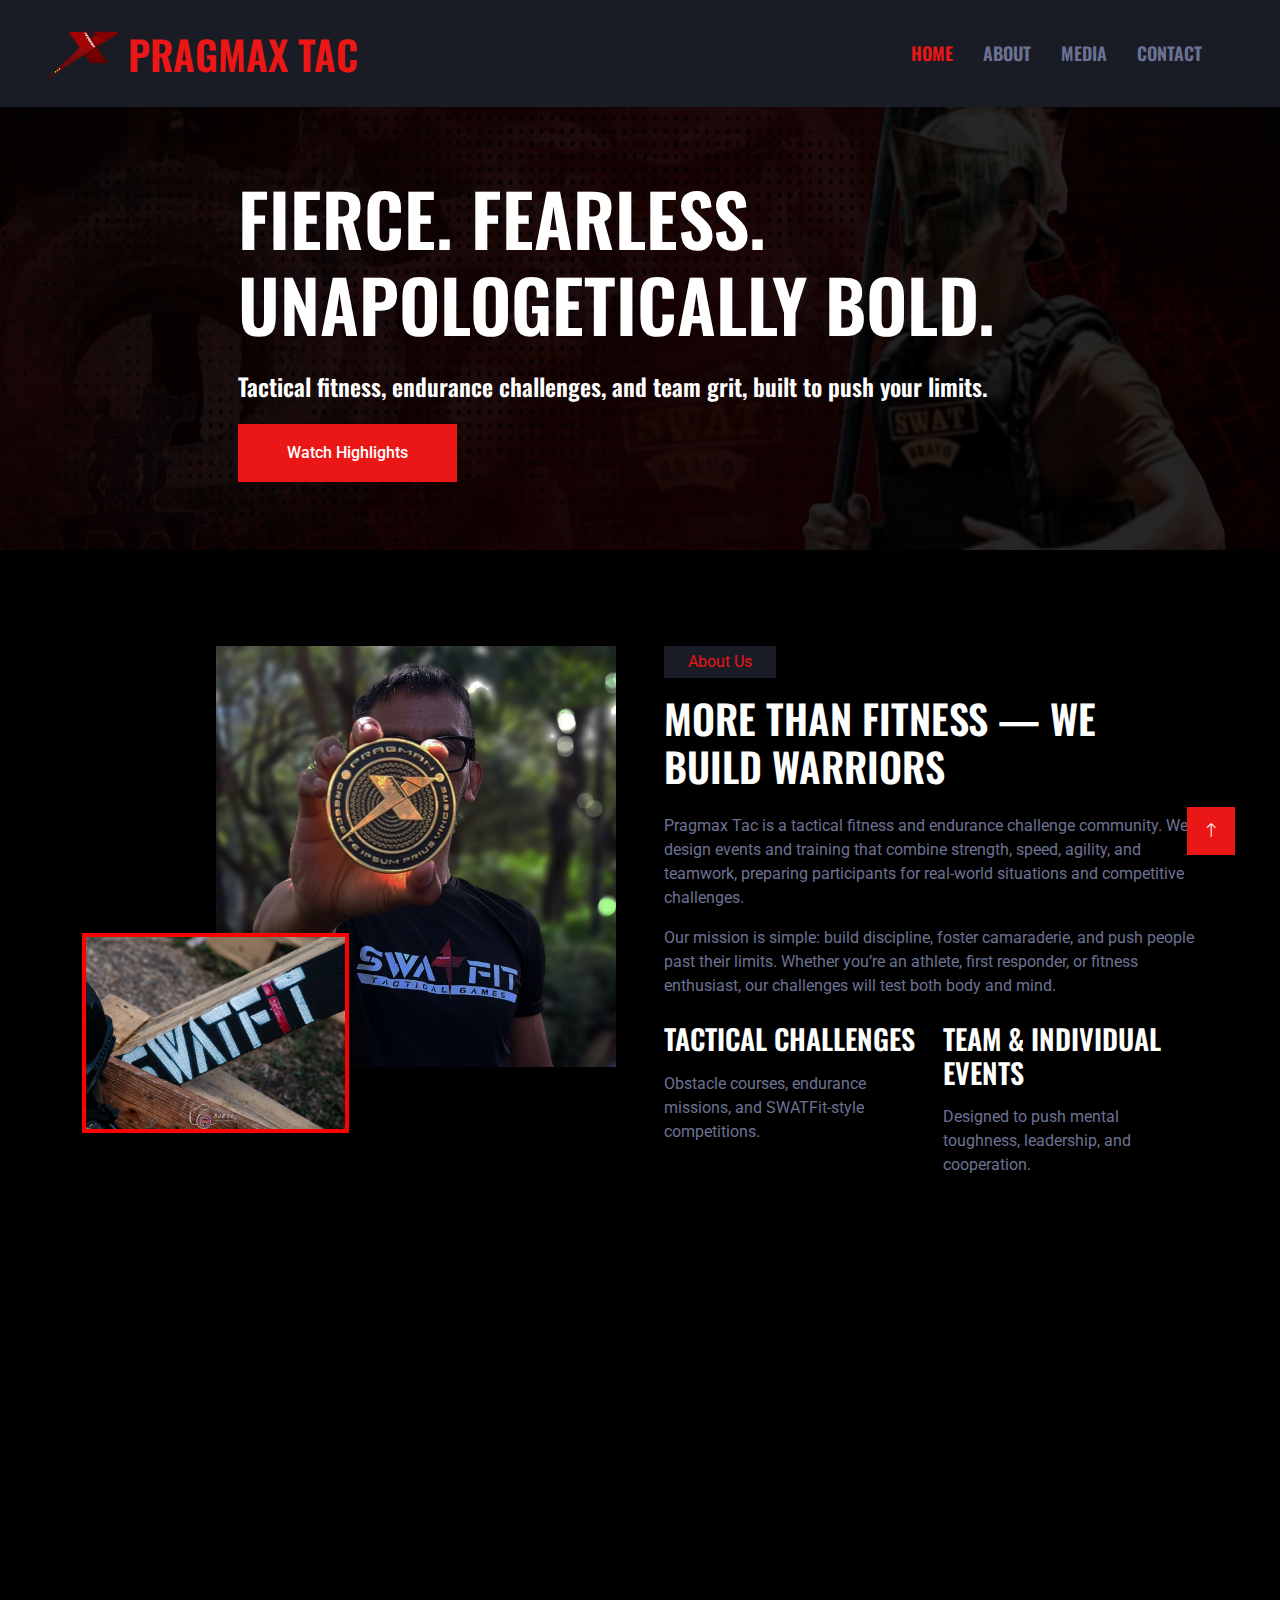
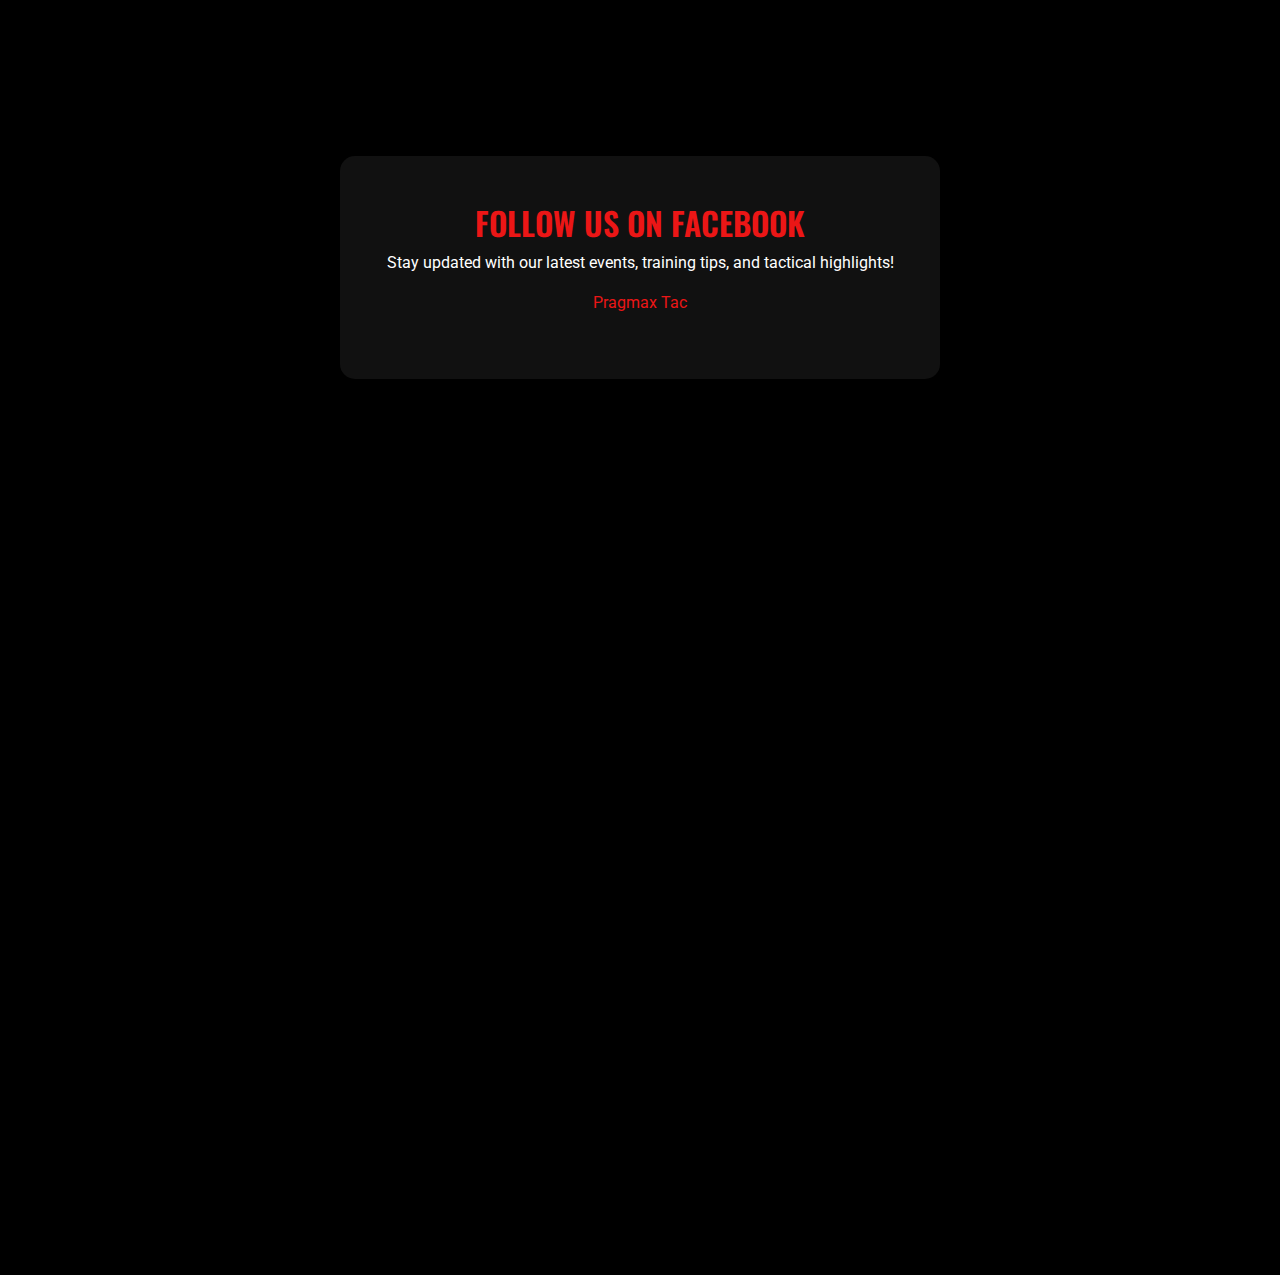
<file: index.html>
<!DOCTYPE html>
<html lang="en">

<head>
    <meta charset="utf-8">
    <title>Pragmax Tac</title>
    <meta content="width=device-width, initial-scale=1.0" name="viewport">
    <meta content="" name="keywords">
    <meta content="" name="description">

    <!-- Favicon -->
    <link href="logo1.png" rel="icon">

    <!-- Google Web Fonts -->
    <link rel="preconnect" href="https://fonts.googleapis.com">
    <link rel="preconnect" href="https://fonts.gstatic.com" crossorigin>
    <link href="https://fonts.googleapis.com/css2?family=Roboto:wght@400;500&family=Oswald:wght@600&display=swap"
        rel="stylesheet">

    <!-- Icon Font Stylesheet -->
    <link href="https://cdnjs.cloudflare.com/ajax/libs/font-awesome/5.10.0/css/all.min.css" rel="stylesheet">
    <link href="https://cdn.jsdelivr.net/npm/bootstrap-icons@1.4.1/font/bootstrap-icons.css" rel="stylesheet">

    <!-- Libraries Stylesheet -->
    <link href="lib/animate/animate.min.css" rel="stylesheet">
    <link href="lib/owlcarousel/assets/owl.carousel.min.css" rel="stylesheet">

    <!-- Customized Bootstrap Stylesheet -->
    <link href="css/bootstrap.min.css" rel="stylesheet">

    <!-- Template Stylesheet -->
    <link href="css/style.css" rel="stylesheet">
</head>

<body>
    <!-- Spinner Start -->
    <div id="spinner"
        class="show bg-dark position-fixed translate-middle w-100 vh-100 top-50 start-50 d-flex align-items-center justify-content-center">
        <img src=" logo1.png" alt="Loading..." class="loading-logo">
    </div>
    <!-- Spinner End -->

    <!-- Navbar Start -->
    <nav class="navbar navbar-expand-lg bg-secondary navbar-dark sticky-top py-lg-0 px-lg-5 wow fadeIn"
        data-wow-delay="0.1s">
        <a href="index.html" class="navbar-brand d-flex align-items-center ms-4 ms-lg-0">
            <img src="logo1.png" alt="Pragmax Tac Logo" style="height: 50px; margin-right: 10px;">
            <h1 class="mb-0 text-primary text-uppercase">Pragmax Tac</h1>
        </a>

        <button type="button" class="navbar-toggler me-4" data-bs-toggle="collapse" data-bs-target="#navbarCollapse">
            <span class="navbar-toggler-icon"></span>
        </button>
        <div class="collapse navbar-collapse" id="navbarCollapse">
            <div class="navbar-nav ms-auto p-4 p-lg-0">
                <a href="index.html" class="nav-item nav-link active">Home</a>
                <a href="about.html" class="nav-item nav-link">About</a>
                <a href="media.html" class="nav-item nav-link">Media</a>
                <a href="contact.html" class="nav-item nav-link">Contact</a>
            </div>
        </div>
    </nav>
    <!-- Navbar End -->

    <!-- Carousel Start -->
    <div class="container-fluid p-0 mb-5 wow fadeIn" data-wow-delay="0.1s">
        <div id="header-carousel" class="carousel slide" data-bs-ride="carousel">
            <div class="carousel-inner">
                <div class="carousel-item active">
                    <img class="w-100 carousel-img" src="img/cover1.jpg" alt="Pragmax Tac Training">
                    <div class="carousel-caption d-flex align-items-center justify-content-center text-start">
                        <div class="mx-sm-5 px-5" style="max-width: 900px;">
                            <h1 class="display-2 text-white text-uppercase mb-4 animated slideInDown">
                                Fierce. Fearless. Unapologetically bold.
                            </h1>
                            <h4 class="text-white mb-4 animated slideInDown">
                                Tactical fitness, endurance challenges, and team grit, built to push your limits.
                            </h4>
                            <a href="media.html" class="btn btn-primary py-3 px-5 me-3 animated slideInLeft">Watch
                                Highlights</a>
                        </div>
                    </div>
                </div>
            </div>
        </div>
    </div>
    <!-- Carousel End -->

    <!-- About Start -->
    <div class="container-xxl py-5">
        <div class="container">
            <div class="row g-5">
                <div class="col-lg-6 wow fadeIn" data-wow-delay="0.1s">
                    <div class="d-flex flex-column">
                        <img class="img-fluid w-75 align-self-end" src="img/sibalo.jpg" alt="Pragmax Tac Training">
                        <div class="w-50 p-0" style="margin-top: -25%;">
                            <img src="img/swat.jpg" alt="SWAT" class="img-fluid w-100 h-100 border-red"
                                style="object-fit: cover;">
                        </div>
                    </div>


                </div>
                <div class="col-lg-6 wow fadeIn" data-wow-delay="0.5s">
                    <p class="d-inline-block bg-secondary text-primary py-1 px-4">About Us</p>
                    <h1 class="text-uppercase mb-4">More Than Fitness — We Build Warriors</h1>
                    <p>
                        Pragmax Tac is a tactical fitness and endurance challenge community. We design events and
                        training
                        that combine strength, speed, agility, and teamwork, preparing participants for real-world
                        situations
                        and competitive challenges.
                    </p>
                    <p class="mb-4">
                        Our mission is simple: build discipline, foster camaraderie, and push people past their limits.
                        Whether you’re an athlete, first responder, or fitness enthusiast, our challenges will test both
                        body and mind.
                    </p>
                    <div class="row g-4">
                        <div class="col-md-6">
                            <h3 class="text-uppercase mb-3">Tactical Challenges</h3>
                            <p class="mb-0">Obstacle courses, endurance missions, and SWATFit-style competitions.</p>
                        </div>
                        <div class="col-md-6">
                            <h3 class="text-uppercase mb-3">Team & Individual Events</h3>
                            <p class="mb-0">Designed to push mental toughness, leadership, and cooperation.</p>
                        </div>
                    </div>
                </div>
            </div>
        </div>
    </div>
    <!-- About End -->

    <!-- Service Start -->
    <div class="container-xxl py-5">
        <div class="container">
            <div class="text-center mx-auto mb-5 wow fadeInUp" data-wow-delay="0.1s" style="max-width: 600px;">
                <p class="d-inline-block bg-secondary text-primary py-1 px-4">What We Do</p>
                <h1 class="text-uppercase">Our Core Activities</h1>
            </div>
            <div class="row g-4">

                <!-- Service Item -->
                <div class="col-lg-4 col-md-6 wow fadeInUp" data-wow-delay="0.1s">
                    <div class="service-item position-relative overflow-hidden bg-secondary d-flex h-100 p-5 ps-0">
                        <div class="hover-image">
                            <img src="img/i2.jpg" alt="Mixed Martial Arts">
                        </div>
                        <div class="bg-dark d-flex flex-shrink-0 align-items-center justify-content-center"
                            style="width: 60px; height: 60px; font-size: 2rem; color: white;">
                            <i class="fas fa-fist-raised"></i>
                        </div>
                        <div class="ps-4 text-white">
                            <h3 class="text-uppercase mb-3">Tactical Events</h3>
                            <p>Endurance challenges and competitive games designed to test physical and mental limits.
                            </p>
                        </div>
                    </div>
                </div>

                <!-- Service Item -->
                <div class="col-lg-4 col-md-6 wow fadeInUp" data-wow-delay="0.3s">
                    <div class="service-item position-relative overflow-hidden bg-secondary d-flex h-100 p-5 ps-0">
                        <div class="hover-image">
                            <img src="img/i3.jpg" alt="Boxing">
                        </div>
                        <div class="bg-dark d-flex flex-shrink-0 align-items-center justify-content-center"
                            style="width: 60px; height: 60px; font-size: 2rem; color: white;">
                            <i class="fas fa-hand-rock"></i>
                        </div>
                        <div class="ps-4 text-white">
                            <h3 class="text-uppercase mb-3">Training & Drills</h3>
                            <p>Programs to improve strength, agility, tactical awareness, and leadership skills.</p>
                        </div>

                    </div>
                </div>

                <!-- Service Item -->
                <div class="col-lg-4 col-md-6 wow fadeInUp" data-wow-delay="0.5s">
                    <div class="service-item position-relative overflow-hidden bg-secondary d-flex h-100 p-5 ps-0">
                        <div class="hover-image">
                            <img src="img/i1.jpg" alt="Muay Thai">
                        </div>
                        <div class="bg-dark d-flex flex-shrink-0 align-items-center justify-content-center"
                            style="width: 60px; height: 60px; font-size: 2rem; color: white;">
                            <i class="fas fa-burn"></i>
                        </div>
                        <div class="ps-4 text-white">
                            <h3 class="text-uppercase mb-3">Community Building</h3>
                            <p>Connecting like-minded individuals who value discipline, teamwork, and resilience.</p>
                        </div>
                    </div>
                </div>

            </div>
        </div>
    </div>
    <!-- Service End -->

    <!-- Facebook Section Start -->
    <div class="container py-5"
        style="background-color: #111; color: #fff; border-radius: 15px; max-width: 600px; margin: 0 auto; text-align: center;">
        <h2 class="text-uppercase text-primary mb-2">Follow Us on Facebook</h2>
        <p>Stay updated with our latest events, training tips, and tactical highlights!</p>

        <div class="d-flex justify-content-center">
            <!-- Facebook Page Plugin -->
            <div class="fb-page" data-href="https://www.facebook.com/pragmax.tac" data-tabs="timeline" data-width=""
                data-height="700" data-small-header="false" data-adapt-container-width="true" data-hide-cover="false"
                data-show-facepile="true" style="width: 100%; max-width: 500px; border-radius: 10px; overflow: hidden;">
                <blockquote cite="https://www.facebook.com/pragmax.tac" class="fb-xfbml-parse-ignore">
                    <a href="https://www.facebook.com/pragmax.tac">Pragmax Tac</a>
                </blockquote>
            </div>
        </div>
    </div>

    <!-- Load Facebook SDK for JavaScript -->
    <div id="fb-root"></div>
    <script async defer crossorigin="anonymous"
        src="https://connect.facebook.net/en_US/sdk.js#xfbml=1&version=v18.0"></script>
    <!-- Facebook Section End -->

    <!-- Add Font Awesome -->
    <link rel="stylesheet" href="https://cdnjs.cloudflare.com/ajax/libs/font-awesome/5.15.4/css/all.min.css">

    <!-- Benefits Start -->
    <div class="container-xxl py-5 ">
        <div class="container">
            <div class="text-center mx-auto mb-2 wow fadeInUp" data-wow-delay="0.1s" style="max-width: 600px;">
                <p class="d-inline-block bg-secondary text-primary py-1 px-4">How It Helps</p>
            </div>
            <div class="row g-4">
                <div class="col-lg-4 col-md-6 wow fadeInUp" data-wow-delay="0.1s">
                    <div class="bg-dark p-4 h-100 text-center shadow-sm">
                        <i class="fas fa-dumbbell fa-3x text-primary mb-3"></i>
                        <h5 class="mb-3">Boost Physical Strength</h5>
                        <p>Engage in activities that enhance endurance, agility, and overall fitness.</p>
                    </div>
                </div>
                <div class="col-lg-4 col-md-6 wow fadeInUp" data-wow-delay="0.3s">
                    <div class="bg-dark p-4 h-100 text-center shadow-sm">
                        <i class="fas fa-brain fa-3x text-primary mb-3"></i>
                        <h5 class="mb-3">Sharpen Mental Resilience</h5>
                        <p>Overcome challenges that strengthen your mindset, focus, and determination.</p>
                    </div>
                </div>
                <div class="col-lg-4 col-md-6 wow fadeInUp" data-wow-delay="0.5s">
                    <div class="bg-dark p-4 h-100 text-center shadow-sm">
                        <i class="fas fa-users fa-3x text-primary mb-3"></i>
                        <h5 class="mb-3">Build Teamwork</h5>
                        <p>Learn the value of cooperation and leadership within a strong community.</p>
                    </div>
                </div>
            </div>
        </div>
    </div>
    <!-- Benefits End -->

    <!-- Testimonials Start  
    <div class="container-xxl py-5">
        <div class="container">
            <div class="text-center mx-auto mb-2 wow fadeInUp" data-wow-delay="0.1s" style="max-width: 600px;">
                <p class="d-inline-block bg-secondary text-primary py-1 px-4">Testimonials</p>
            </div>
            <div class="row g-4">
                <div class="col-lg-4 col-md-6 wow fadeInUp" data-wow-delay="0.1s">
                    <div class="  p-4 h-100 shadow-sm">
                        <p>"Joining these events has pushed me beyond my limits. I’m stronger and more confident now."
                        </p>
                        <h6 class="mb-0 text-primary">— Mark A.</h6>
                    </div>
                </div>
                <div class="col-lg-4 col-md-6 wow fadeInUp" data-wow-delay="0.3s">
                    <div class=" p-4 h-100 shadow-sm">
                        <p>"The community is amazing. Everyone supports and motivates each other to succeed."</p>
                        <h6 class="mb-0 text-primary">— Sarah L.</h6>
                    </div>
                </div>
                <div class="col-lg-4 col-md-6 wow fadeInUp" data-wow-delay="0.5s">
                    <div class=" p-4 h-100 shadow-sm">
                        <p>"Best decision I’ve made this year! I gained skills that help in real-life situations."</p>
                        <h6 class="mb-0 text-primary">— Jason M.</h6>
                    </div>
                </div>
            </div>
        </div>
    </div>
    Testimonials End -->

    <!-- Partner Logos Start -->
    <div class="container-xxl py-5">
        <div class="container text-center">
            <div class="text-center mx-auto mb-4 wow fadeInUp" data-wow-delay="0.1s" style="max-width: 600px;">
                <p class="d-inline-block bg-secondary text-primary py-1 px-4">Our Partners</p>
                <h2 class="text-uppercase">Proudly Collaborating With</h2>
            </div>
            <div class="row g-4 align-items-center justify-content-center">
                <div class="col-6 col-sm-4 col-md-2 wow fadeIn" data-wow-delay="0.1s">
                    <div class="partner-circle">
                        <img src="img/axyz.jpg" alt="Partner 1">
                    </div>
                </div>
                <div class="col-6 col-sm-4 col-md-2 wow fadeIn" data-wow-delay="0.3s">
                    <div class="partner-circle">
                        <img src="img/swatfit.png" alt="Partner 3">
                    </div>
                </div>
                <div class="col-6 col-sm-4 col-md-2 wow fadeIn" data-wow-delay="0.2s">
                    <div class="partner-circle">
                        <img src="img/cor3.png" alt="Partner 2">
                    </div>
                </div>
                <div class="col-6 col-sm-4 col-md-2 wow fadeIn" data-wow-delay="0.4s">
                    <div class="partner-circle">
                        <img src="img/cover.jpg" alt="Partner 4">
                    </div>
                </div>
            </div>
        </div>
    </div>
    <!-- Partner Logos End -->

    <!-- Styles -->
    <style>
        .partner-circle {
            width: 150px;
            /* fixed width */
            height: 150px;
            /* fixed height */
            border-radius: 50%;
            overflow: hidden;
            border: 3px solid #860000;
            /* Bootstrap primary color */
            box-shadow: 0px 4px 10px rgba(0, 0, 0, 0.15);
            margin: auto;
            transition: transform 0.3s ease, box-shadow 0.3s ease;
        }

        .partner-circle img {
            width: 100%;
            height: 100%;
            object-fit: cover;
            /* ensures the image fills without distortion */
        }

        .partner-circle:hover {
            transform: scale(1.1);
            box-shadow: 0px 8px 20px rgba(0, 0, 0, 0.3);
        }
    </style>


    <!-- Footer Start -->
    <div class="container-fluid bg-dark text-light footer mt-5 pt-5 wow fadeIn" data-wow-delay="0.1s">
        <!-- Footer Bottom -->
        <div class="container-fluid text-center py-3" style="border-top: 1px solid rgba(255,255,255,0.1);">
            <p class="mb-1" style="font-size: 14px;">
                &copy; 2025 <a class="text-primary" href="https://cor3-solutions.vercel.app/" target="_blank">Cor3
                    Solutions</a>. All Rights Reserved.
            </p>
            <p class="mb-0" style="font-size: 12px;">
                Designed By <a class="border-bottom text-light" href="#">HTML Codex</a>
            </p>
        </div>
    </div>
    <!-- Footer End -->

    <!-- Back to Top -->
    <a href="#" class="btn btn-primary btn-lg-square back-to-top"><i class="bi bi-arrow-up"></i></a>

    <!-- JavaScript Libraries -->
    <script src="https://code.jquery.com/jquery-3.4.1.min.js"></script>
    <script src="https://cdn.jsdelivr.net/npm/bootstrap@5.0.0/dist/js/bootstrap.bundle.min.js"></script>
    <script src="lib/wow/wow.min.js"></script>
    <script src="lib/easing/easing.min.js"></script>
    <script src="lib/waypoints/waypoints.min.js"></script>
    <script src="lib/owlcarousel/owl.carousel.min.js"></script>

    <!-- Template Javascript -->
    <script src="js/main.js"></script>
</body>

</html>
</file>
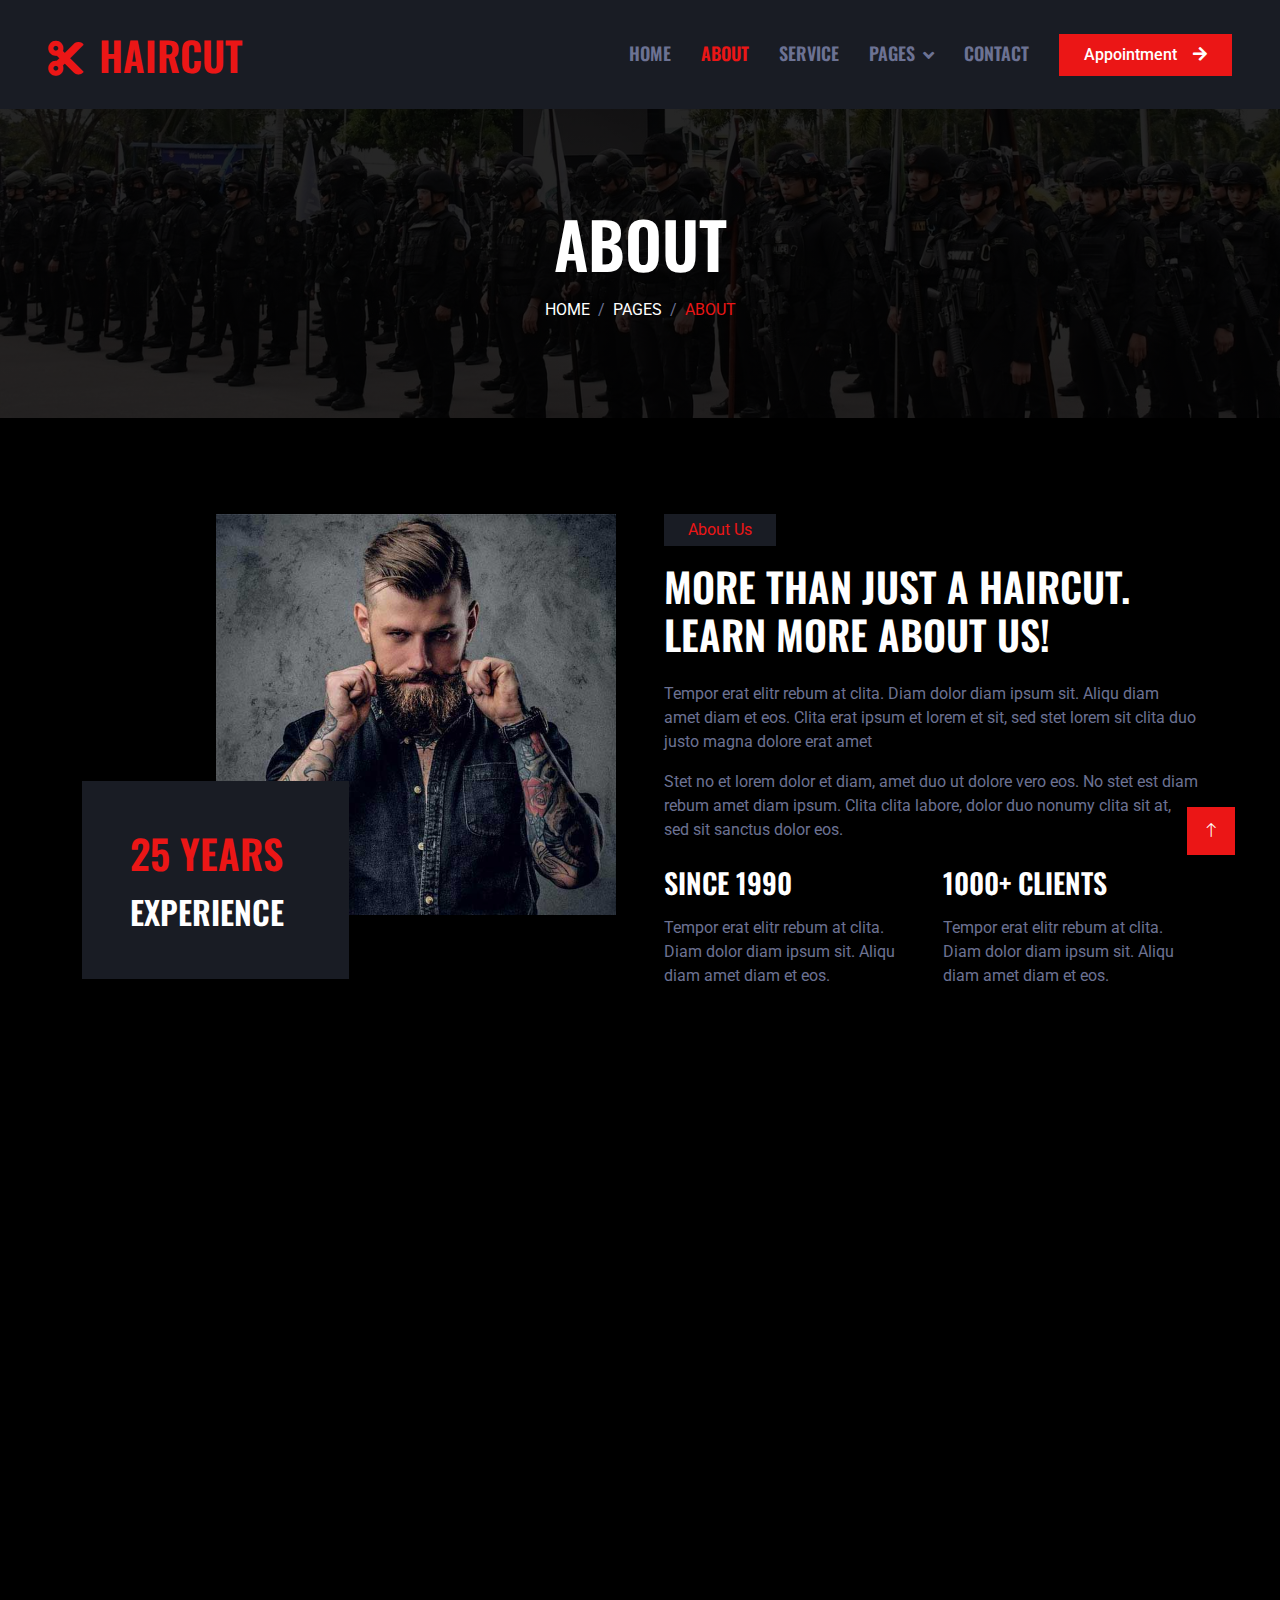
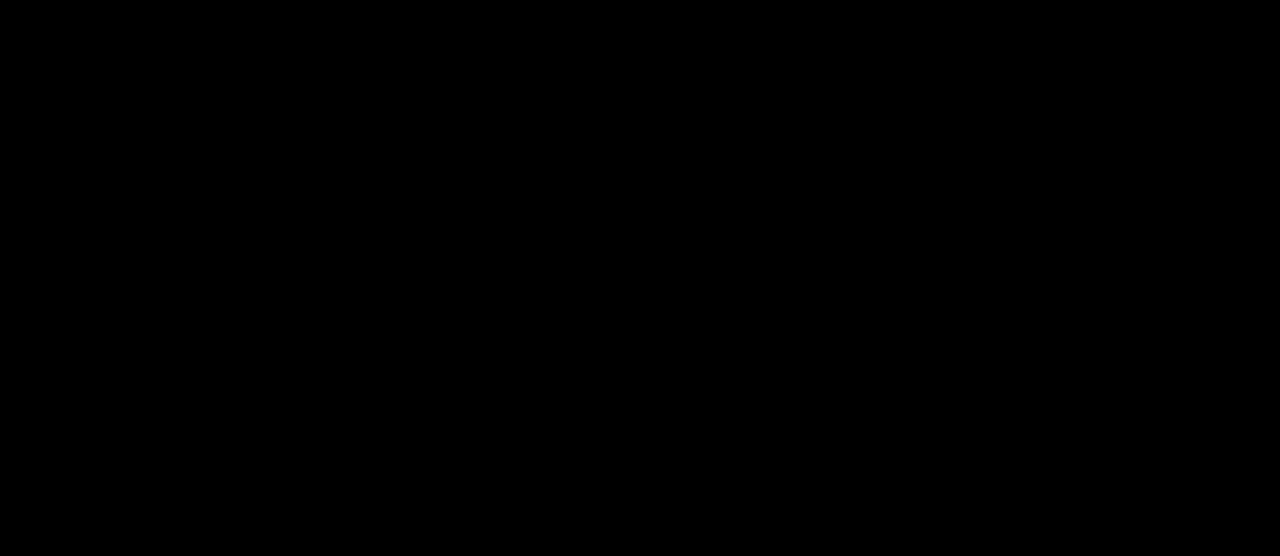
<file: about.html>
<!DOCTYPE html>
<html lang="en">

<head>
    <meta charset="utf-8">
    <title>HairCut - Hair Salon HTML Template</title>
    <meta content="width=device-width, initial-scale=1.0" name="viewport">
    <meta content="" name="keywords">
    <meta content="" name="description">

    <!-- Favicon -->
    <link href="img/favicon.ico" rel="icon">

    <!-- Google Web Fonts -->
    <link rel="preconnect" href="https://fonts.googleapis.com">
    <link rel="preconnect" href="https://fonts.gstatic.com" crossorigin>
    <link href="https://fonts.googleapis.com/css2?family=Roboto:wght@400;500&family=Oswald:wght@600&display=swap" rel="stylesheet">

    <!-- Icon Font Stylesheet -->
    <link href="https://cdnjs.cloudflare.com/ajax/libs/font-awesome/5.10.0/css/all.min.css" rel="stylesheet">
    <link href="https://cdn.jsdelivr.net/npm/bootstrap-icons@1.4.1/font/bootstrap-icons.css" rel="stylesheet">

    <!-- Libraries Stylesheet -->
    <link href="lib/animate/animate.min.css" rel="stylesheet">
    <link href="lib/owlcarousel/assets/owl.carousel.min.css" rel="stylesheet">

    <!-- Customized Bootstrap Stylesheet -->
    <link href="css/bootstrap.min.css" rel="stylesheet">

    <!-- Template Stylesheet -->
    <link href="css/style.css" rel="stylesheet">
</head>

<body>
    <!-- Spinner Start -->
    <div id="spinner" class="show bg-dark position-fixed translate-middle w-100 vh-100 top-50 start-50 d-flex align-items-center justify-content-center">
        <div class="spinner-grow text-primary" style="width: 3rem; height: 3rem;" role="status">
            <span class="sr-only">Loading...</span>
        </div>
    </div>
    <!-- Spinner End -->


    <!-- Navbar Start -->
    <nav class="navbar navbar-expand-lg bg-secondary navbar-dark sticky-top py-lg-0 px-lg-5 wow fadeIn" data-wow-delay="0.1s">
        <a href="index.html" class="navbar-brand ms-4 ms-lg-0">
            <h1 class="mb-0 text-primary text-uppercase"><i class="fa fa-cut me-3"></i>HairCut</h1>
        </a>
        <button type="button" class="navbar-toggler me-4" data-bs-toggle="collapse" data-bs-target="#navbarCollapse">
            <span class="navbar-toggler-icon"></span>
        </button>
        <div class="collapse navbar-collapse" id="navbarCollapse">
            <div class="navbar-nav ms-auto p-4 p-lg-0">
                <a href="index.html" class="nav-item nav-link">Home</a>
                <a href="about.html" class="nav-item nav-link active">About</a>
                <a href="service.html" class="nav-item nav-link">Service</a>
                <div class="nav-item dropdown">
                    <a href="#" class="nav-link dropdown-toggle" data-bs-toggle="dropdown">Pages</a>
                    <div class="dropdown-menu m-0">
                        <a href="price.html" class="dropdown-item">Pricing Plan</a>
                        <a href="team.html" class="dropdown-item">Our Barber</a>
                        <a href="open.html" class="dropdown-item">Working Hours</a>
                        <a href="testimonial.html" class="dropdown-item">Testimonial</a>
                        <a href="404.html" class="dropdown-item">404 Page</a>
                    </div>
                </div>
                <a href="contact.html" class="nav-item nav-link">Contact</a>
            </div>
            <a href="" class="btn btn-primary rounded-0 py-2 px-lg-4 d-none d-lg-block">Appointment<i class="fa fa-arrow-right ms-3"></i></a>
        </div>
    </nav>
    <!-- Navbar End -->


    <!-- Page Header Start -->
    <div class="container-fluid page-header py-5 mb-5 wow fadeIn" data-wow-delay="0.1s">
        <div class="container text-center py-5">
            <h1 class="display-3 text-white text-uppercase mb-3 animated slideInDown">About</h1>
            <nav aria-label="breadcrumb animated slideInDown">
                <ol class="breadcrumb justify-content-center text-uppercase mb-0">
                    <li class="breadcrumb-item"><a class="text-white" href="#">Home</a></li>
                    <li class="breadcrumb-item"><a class="text-white" href="#">Pages</a></li>
                    <li class="breadcrumb-item text-primary active" aria-current="page">About</li>
                </ol>
            </nav>
        </div>
    </div>
    <!-- Page Header End -->


    <!-- About Start -->
    <div class="container-xxl py-5">
        <div class="container">
            <div class="row g-5">
                <div class="col-lg-6 wow fadeIn" data-wow-delay="0.1s">
                    <div class="d-flex flex-column">
                        <img class="img-fluid w-75 align-self-end" src="img/about.jpg" alt="">
                        <div class="w-50 bg-secondary p-5" style="margin-top: -25%;">
                            <h1 class="text-uppercase text-primary mb-3">25 Years</h1>
                            <h2 class="text-uppercase mb-0">Experience</h2>
                        </div>
                    </div>
                </div>
                <div class="col-lg-6 wow fadeIn" data-wow-delay="0.5s">
                    <p class="d-inline-block bg-secondary text-primary py-1 px-4">About Us</p>
                    <h1 class="text-uppercase mb-4">More Than Just A Haircut. Learn More About Us!</h1>
                    <p>Tempor erat elitr rebum at clita. Diam dolor diam ipsum sit. Aliqu diam amet diam et eos. Clita erat ipsum et lorem et sit, sed stet lorem sit clita duo justo magna dolore erat amet</p>
                    <p class="mb-4">Stet no et lorem dolor et diam, amet duo ut dolore vero eos. No stet est diam rebum amet diam ipsum. Clita clita labore, dolor duo nonumy clita sit at, sed sit sanctus dolor eos.</p>
                    <div class="row g-4">
                        <div class="col-md-6">
                            <h3 class="text-uppercase mb-3">Since 1990</h3>
                            <p class="mb-0">Tempor erat elitr rebum at clita. Diam dolor diam ipsum sit. Aliqu diam amet diam et eos.</p>
                        </div>
                        <div class="col-md-6">
                            <h3 class="text-uppercase mb-3">1000+ clients</h3>
                            <p class="mb-0">Tempor erat elitr rebum at clita. Diam dolor diam ipsum sit. Aliqu diam amet diam et eos.</p>
                        </div>
                    </div>
                </div>
            </div>
        </div>
    </div>
    <!-- About End -->


    <!-- Team Start -->
    <div class="container-xxl py-5">
        <div class="container">
            <div class="text-center mx-auto mb-5 wow fadeInUp" data-wow-delay="0.1s" style="max-width: 600px;">
                <p class="d-inline-block bg-secondary text-primary py-1 px-4">Our Barber</p>
                <h1 class="text-uppercase">Meet Our Barber</h1>
            </div>
            <div class="row g-4">
                <div class="col-lg-3 col-md-6 wow fadeInUp" data-wow-delay="0.1s">
                    <div class="team-item">
                        <div class="team-img position-relative overflow-hidden">
                            <img class="img-fluid" src="img/team-1.jpg" alt="">
                            <div class="team-social">
                                <a class="btn btn-square" href=""><i class="fab fa-facebook-f"></i></a>
                                <a class="btn btn-square" href=""><i class="fab fa-twitter"></i></a>
                                <a class="btn btn-square" href=""><i class="fab fa-instagram"></i></a>
                            </div>
                        </div>
                        <div class="bg-secondary text-center p-4">
                            <h5 class="text-uppercase">Barber Name</h5>
                            <span class="text-primary">Designation</span>
                        </div>
                    </div>
                </div>
                <div class="col-lg-3 col-md-6 wow fadeInUp" data-wow-delay="0.3s">
                    <div class="team-item">
                        <div class="team-img position-relative overflow-hidden">
                            <img class="img-fluid" src="img/team-2.jpg" alt="">
                            <div class="team-social">
                                <a class="btn btn-square" href=""><i class="fab fa-facebook-f"></i></a>
                                <a class="btn btn-square" href=""><i class="fab fa-twitter"></i></a>
                                <a class="btn btn-square" href=""><i class="fab fa-instagram"></i></a>
                            </div>
                        </div>
                        <div class="bg-secondary text-center p-4">
                            <h5 class="text-uppercase">Barber Name</h5>
                            <span class="text-primary">Designation</span>
                        </div>
                    </div>
                </div>
                <div class="col-lg-3 col-md-6 wow fadeInUp" data-wow-delay="0.5s">
                    <div class="team-item">
                        <div class="team-img position-relative overflow-hidden">
                            <img class="img-fluid" src="img/team-3.jpg" alt="">
                            <div class="team-social">
                                <a class="btn btn-square" href=""><i class="fab fa-facebook-f"></i></a>
                                <a class="btn btn-square" href=""><i class="fab fa-twitter"></i></a>
                                <a class="btn btn-square" href=""><i class="fab fa-instagram"></i></a>
                            </div>
                        </div>
                        <div class="bg-secondary text-center p-4">
                            <h5 class="text-uppercase">Barber Name</h5>
                            <span class="text-primary">Designation</span>
                        </div>
                    </div>
                </div>
                <div class="col-lg-3 col-md-6 wow fadeInUp" data-wow-delay="0.7s">
                    <div class="team-item">
                        <div class="team-img position-relative overflow-hidden">
                            <img class="img-fluid" src="img/team-4.jpg" alt="">
                            <div class="team-social">
                                <a class="btn btn-square" href=""><i class="fab fa-facebook-f"></i></a>
                                <a class="btn btn-square" href=""><i class="fab fa-twitter"></i></a>
                                <a class="btn btn-square" href=""><i class="fab fa-instagram"></i></a>
                            </div>
                        </div>
                        <div class="bg-secondary text-center p-4">
                            <h5 class="text-uppercase">Barber Name</h5>
                            <span class="text-primary">Designation</span>
                        </div>
                    </div>
                </div>
            </div>
        </div>
    </div>
    <!-- Team End -->


    <!-- Footer Start -->
    <div class="container-fluid bg-secondary text-light footer mt-5 pt-5 wow fadeIn" data-wow-delay="0.1s">
        <div class="container py-5">
            <div class="row g-5">
                <div class="col-lg-4 col-md-6">
                    <h4 class="text-uppercase mb-4">Get In Touch</h4>
                    <div class="d-flex align-items-center mb-2">
                        <div class="btn-square bg-dark flex-shrink-0 me-3">
                            <span class="fa fa-map-marker-alt text-primary"></span>
                        </div>
                        <span>123 Street, New York, USA</span>
                    </div>
                    <div class="d-flex align-items-center mb-2">
                        <div class="btn-square bg-dark flex-shrink-0 me-3">
                            <span class="fa fa-phone-alt text-primary"></span>
                        </div>
                        <span>+012 345 67890</span>
                    </div>
                    <div class="d-flex align-items-center">
                        <div class="btn-square bg-dark flex-shrink-0 me-3">
                            <span class="fa fa-envelope-open text-primary"></span>
                        </div>
                        <span>info@example.com</span>
                    </div>
                </div>
                <div class="col-lg-4 col-md-6">
                    <h4 class="text-uppercase mb-4">Quick Links</h4>
                    <a class="btn btn-link" href="">About Us</a>
                    <a class="btn btn-link" href="">Contact Us</a>
                    <a class="btn btn-link" href="">Our Services</a>
                    <a class="btn btn-link" href="">Terms & Condition</a>
                    <a class="btn btn-link" href="">Support</a>
                </div>
                <div class="col-lg-4 col-md-6">
                    <h4 class="text-uppercase mb-4">Newsletter</h4>
                    <div class="position-relative mb-4">
                        <input class="form-control border-0 w-100 py-3 ps-4 pe-5" type="text" placeholder="Your email">
                        <button type="button" class="btn btn-primary py-2 position-absolute top-0 end-0 mt-2 me-2">SignUp</button>
                    </div>
                    <div class="d-flex pt-1 m-n1">
                        <a class="btn btn-lg-square btn-dark text-primary m-1" href=""><i class="fab fa-twitter"></i></a>
                        <a class="btn btn-lg-square btn-dark text-primary m-1" href=""><i class="fab fa-facebook-f"></i></a>
                        <a class="btn btn-lg-square btn-dark text-primary m-1" href=""><i class="fab fa-youtube"></i></a>
                        <a class="btn btn-lg-square btn-dark text-primary m-1" href=""><i class="fab fa-linkedin-in"></i></a>
                    </div>
                </div>
            </div>
        </div>
        <div class="container">
            <div class="copyright">
                <div class="row">
                    <div class="col-md-6 text-center text-md-start mb-3 mb-md-0">
                        &copy; <a class="border-bottom" href="#">Your Site Name</a>, All Right Reserved.
                    </div>
                    <div class="col-md-6 text-center text-md-end">
                        <!--/*** This template is free as long as you keep the footer author’s credit link/attribution link/backlink. If you'd like to use the template without the footer author’s credit link/attribution link/backlink, you can purchase the Credit Removal License from "https://htmlcodex.com/credit-removal". Thank you for your support. ***/-->
                        Designed By <a class="border-bottom" href="https://htmlcodex.com">HTML Codex</a>
                    </div>
                </div>
            </div>
        </div>
    </div>
    <!-- Footer End -->


    <!-- Back to Top -->
    <a href="#" class="btn btn-primary btn-lg-square back-to-top"><i class="bi bi-arrow-up"></i></a>


    <!-- JavaScript Libraries -->
    <script src="https://code.jquery.com/jquery-3.4.1.min.js"></script>
    <script src="https://cdn.jsdelivr.net/npm/bootstrap@5.0.0/dist/js/bootstrap.bundle.min.js"></script>
    <script src="lib/wow/wow.min.js"></script>
    <script src="lib/easing/easing.min.js"></script>
    <script src="lib/waypoints/waypoints.min.js"></script>
    <script src="lib/owlcarousel/owl.carousel.min.js"></script>

    <!-- Template Javascript -->
    <script src="js/main.js"></script>
</body>

</html>
</file>
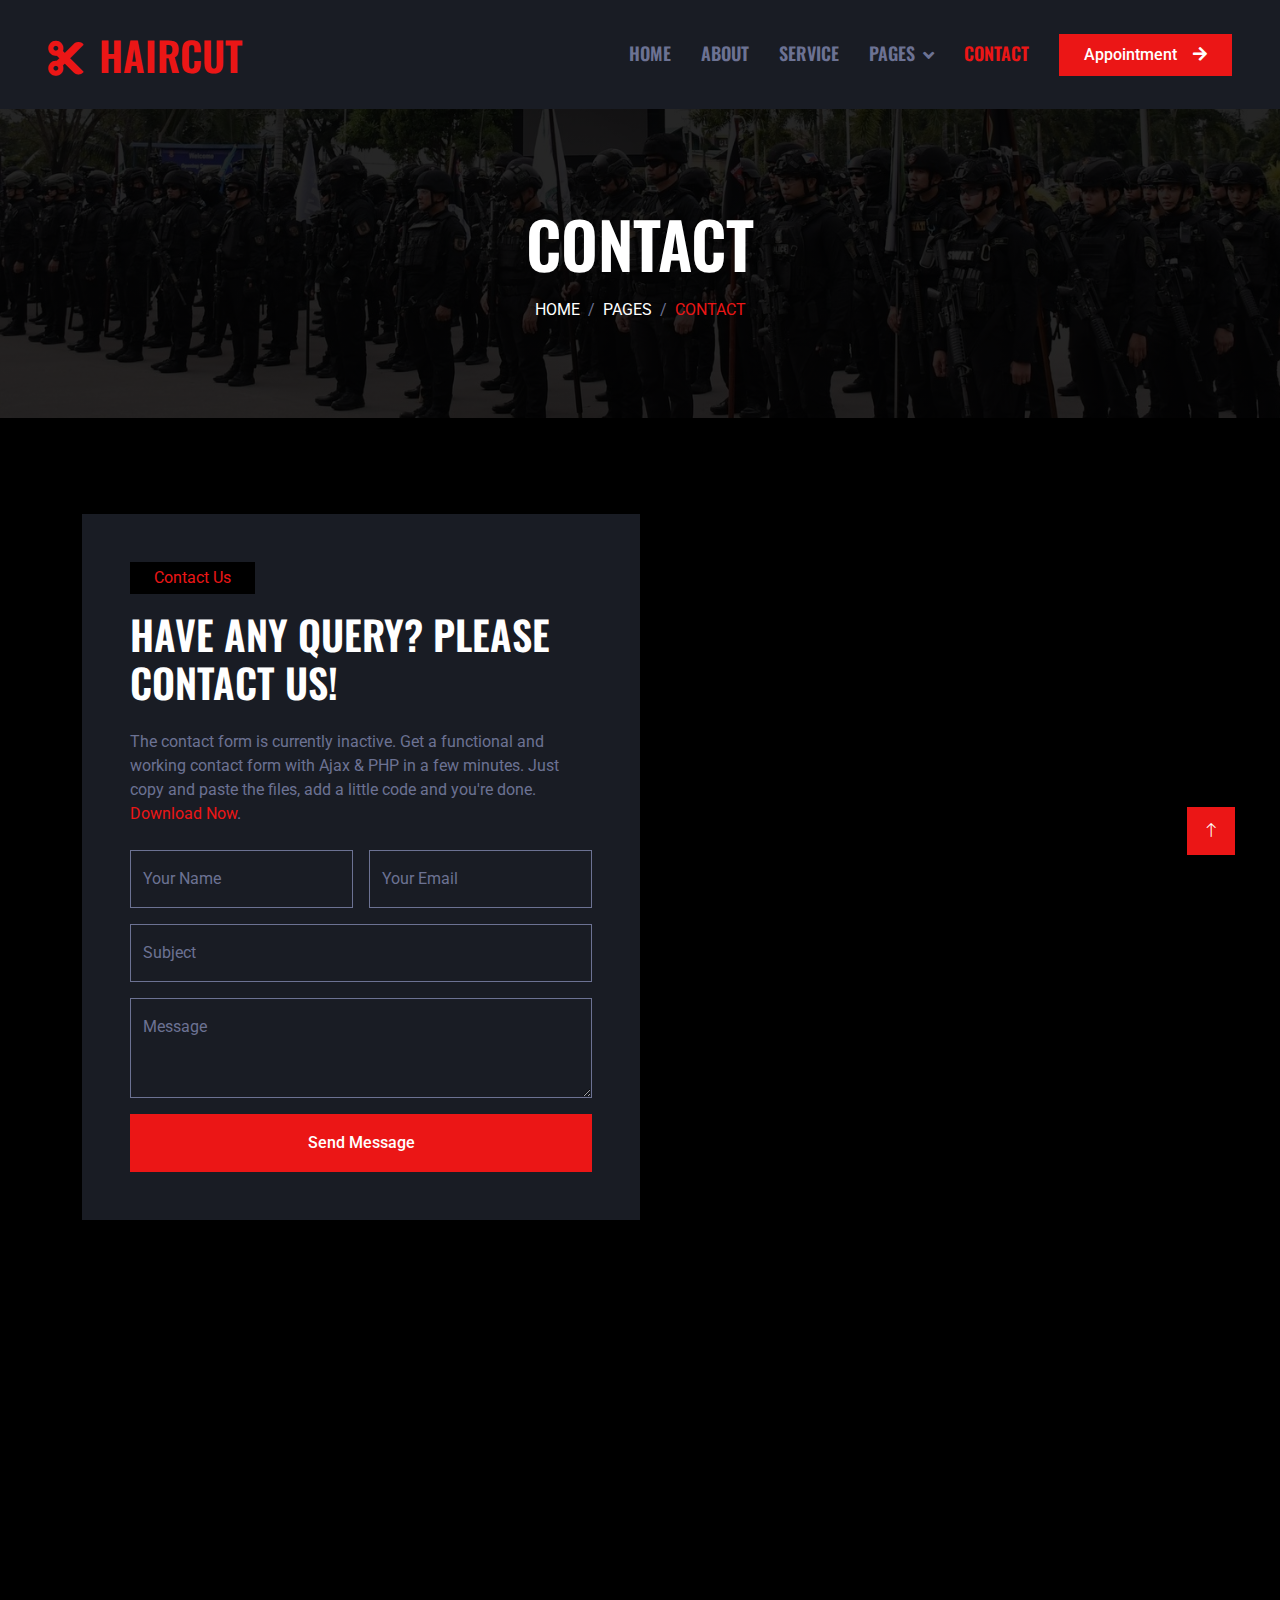
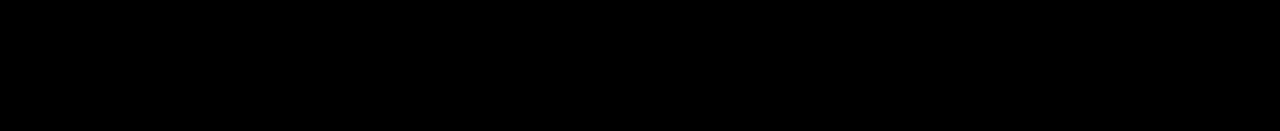
<file: contact.html>
<!DOCTYPE html>
<html lang="en">

<head>
    <meta charset="utf-8">
    <title>HairCut - Hair Salon HTML Template</title>
    <meta content="width=device-width, initial-scale=1.0" name="viewport">
    <meta content="" name="keywords">
    <meta content="" name="description">

    <!-- Favicon -->
    <link href="img/favicon.ico" rel="icon">

    <!-- Google Web Fonts -->
    <link rel="preconnect" href="https://fonts.googleapis.com">
    <link rel="preconnect" href="https://fonts.gstatic.com" crossorigin>
    <link href="https://fonts.googleapis.com/css2?family=Roboto:wght@400;500&family=Oswald:wght@600&display=swap" rel="stylesheet">

    <!-- Icon Font Stylesheet -->
    <link href="https://cdnjs.cloudflare.com/ajax/libs/font-awesome/5.10.0/css/all.min.css" rel="stylesheet">
    <link href="https://cdn.jsdelivr.net/npm/bootstrap-icons@1.4.1/font/bootstrap-icons.css" rel="stylesheet">

    <!-- Libraries Stylesheet -->
    <link href="lib/animate/animate.min.css" rel="stylesheet">
    <link href="lib/owlcarousel/assets/owl.carousel.min.css" rel="stylesheet">

    <!-- Customized Bootstrap Stylesheet -->
    <link href="css/bootstrap.min.css" rel="stylesheet">

    <!-- Template Stylesheet -->
    <link href="css/style.css" rel="stylesheet">
</head>

<body>
    <!-- Spinner Start -->
    <div id="spinner" class="show bg-dark position-fixed translate-middle w-100 vh-100 top-50 start-50 d-flex align-items-center justify-content-center">
        <div class="spinner-grow text-primary" style="width: 3rem; height: 3rem;" role="status">
            <span class="sr-only">Loading...</span>
        </div>
    </div>
    <!-- Spinner End -->


    <!-- Navbar Start -->
    <nav class="navbar navbar-expand-lg bg-secondary navbar-dark sticky-top py-lg-0 px-lg-5 wow fadeIn" data-wow-delay="0.1s">
        <a href="index.html" class="navbar-brand ms-4 ms-lg-0">
            <h1 class="mb-0 text-primary text-uppercase"><i class="fa fa-cut me-3"></i>HairCut</h1>
        </a>
        <button type="button" class="navbar-toggler me-4" data-bs-toggle="collapse" data-bs-target="#navbarCollapse">
            <span class="navbar-toggler-icon"></span>
        </button>
        <div class="collapse navbar-collapse" id="navbarCollapse">
            <div class="navbar-nav ms-auto p-4 p-lg-0">
                <a href="index.html" class="nav-item nav-link">Home</a>
                <a href="about.html" class="nav-item nav-link">About</a>
                <a href="service.html" class="nav-item nav-link">Service</a>
                <div class="nav-item dropdown">
                    <a href="#" class="nav-link dropdown-toggle" data-bs-toggle="dropdown">Pages</a>
                    <div class="dropdown-menu m-0">
                        <a href="price.html" class="dropdown-item">Pricing Plan</a>
                        <a href="team.html" class="dropdown-item">Our Barber</a>
                        <a href="open.html" class="dropdown-item">Working Hours</a>
                        <a href="testimonial.html" class="dropdown-item">Testimonial</a>
                        <a href="404.html" class="dropdown-item">404 Page</a>
                    </div>
                </div>
                <a href="contact.html" class="nav-item nav-link active">Contact</a>
            </div>
            <a href="" class="btn btn-primary rounded-0 py-2 px-lg-4 d-none d-lg-block">Appointment<i class="fa fa-arrow-right ms-3"></i></a>
        </div>
    </nav>
    <!-- Navbar End -->


    <!-- Page Header Start -->
    <div class="container-fluid page-header py-5 mb-5 wow fadeIn" data-wow-delay="0.1s">
        <div class="container text-center py-5">
            <h1 class="display-3 text-white text-uppercase mb-3 animated slideInDown">Contact</h1>
            <nav aria-label="breadcrumb animated slideInDown">
                <ol class="breadcrumb justify-content-center text-uppercase mb-0">
                    <li class="breadcrumb-item"><a class="text-white" href="#">Home</a></li>
                    <li class="breadcrumb-item"><a class="text-white" href="#">Pages</a></li>
                    <li class="breadcrumb-item text-primary active" aria-current="page">Contact</li>
                </ol>
            </nav>
        </div>
    </div>
    <!-- Page Header End -->


    <!-- Contact Start -->
    <div class="container-xxl py-5">
        <div class="container">
            <div class="row g-0">
                <div class="col-lg-6 wow fadeIn" data-wow-delay="0.1s">
                    <div class="bg-secondary p-5">
                        <p class="d-inline-block bg-dark text-primary py-1 px-4">Contact Us</p>
                        <h1 class="text-uppercase mb-4">Have Any Query? Please Contact Us!</h1>
                        <p class="mb-4">The contact form is currently inactive. Get a functional and working contact form with Ajax & PHP in a few minutes. Just copy and paste the files, add a little code and you're done. <a href="https://htmlcodex.com/contact-form">Download Now</a>.</p>
                        <form>
                            <div class="row g-3">
                                <div class="col-md-6">
                                    <div class="form-floating">
                                        <input type="text" class="form-control bg-transparent" id="name" placeholder="Your Name">
                                        <label for="name">Your Name</label>
                                    </div>
                                </div>
                                <div class="col-md-6">
                                    <div class="form-floating">
                                        <input type="email" class="form-control bg-transparent" id="email" placeholder="Your Email">
                                        <label for="email">Your Email</label>
                                    </div>
                                </div>
                                <div class="col-12">
                                    <div class="form-floating">
                                        <input type="text" class="form-control bg-transparent" id="subject" placeholder="Subject">
                                        <label for="subject">Subject</label>
                                    </div>
                                </div>
                                <div class="col-12">
                                    <div class="form-floating">
                                        <textarea class="form-control bg-transparent" placeholder="Leave a message here" id="message" style="height: 100px"></textarea>
                                        <label for="message">Message</label>
                                    </div>
                                </div>
                                <div class="col-12">
                                    <button class="btn btn-primary w-100 py-3" type="submit">Send Message</button>
                                </div>
                            </div>
                        </form>
                    </div>
                </div>
                <div class="col-lg-6 wow fadeIn" data-wow-delay="0.5s">
                    <div class="h-100" style="min-height: 400px;">
                        <iframe class="google-map w-100 h-100"
                        src="https://www.google.com/maps/embed?pb=!1m18!1m12!1m3!1d3001156.4288297426!2d-78.01371936852176!3d42.72876761954724!2m3!1f0!2f0!3f0!3m2!1i1024!2i768!4f13.1!3m3!1m2!1s0x4ccc4bf0f123a5a9%3A0xddcfc6c1de189567!2sNew%20York%2C%20USA!5e0!3m2!1sen!2sbd!4v1603794290143!5m2!1sen!2sbd"
                        frameborder="0" allowfullscreen="" aria-hidden="false" tabindex="0" style="filter: grayscale(100%) invert(92%) contrast(83%); border: 0;"></iframe>
                    </div>
                </div>
            </div>
        </div>
    </div>
    <!-- Contact End -->


    <!-- Footer Start -->
    <div class="container-fluid bg-secondary text-light footer mt-5 pt-5 wow fadeIn" data-wow-delay="0.1s">
        <div class="container py-5">
            <div class="row g-5">
                <div class="col-lg-4 col-md-6">
                    <h4 class="text-uppercase mb-4">Get In Touch</h4>
                    <div class="d-flex align-items-center mb-2">
                        <div class="btn-square bg-dark flex-shrink-0 me-3">
                            <span class="fa fa-map-marker-alt text-primary"></span>
                        </div>
                        <span>123 Street, New York, USA</span>
                    </div>
                    <div class="d-flex align-items-center mb-2">
                        <div class="btn-square bg-dark flex-shrink-0 me-3">
                            <span class="fa fa-phone-alt text-primary"></span>
                        </div>
                        <span>+012 345 67890</span>
                    </div>
                    <div class="d-flex align-items-center">
                        <div class="btn-square bg-dark flex-shrink-0 me-3">
                            <span class="fa fa-envelope-open text-primary"></span>
                        </div>
                        <span>info@example.com</span>
                    </div>
                </div>
                <div class="col-lg-4 col-md-6">
                    <h4 class="text-uppercase mb-4">Quick Links</h4>
                    <a class="btn btn-link" href="">About Us</a>
                    <a class="btn btn-link" href="">Contact Us</a>
                    <a class="btn btn-link" href="">Our Services</a>
                    <a class="btn btn-link" href="">Terms & Condition</a>
                    <a class="btn btn-link" href="">Support</a>
                </div>
                <div class="col-lg-4 col-md-6">
                    <h4 class="text-uppercase mb-4">Newsletter</h4>
                    <div class="position-relative mb-4">
                        <input class="form-control border-0 w-100 py-3 ps-4 pe-5" type="text" placeholder="Your email">
                        <button type="button" class="btn btn-primary py-2 position-absolute top-0 end-0 mt-2 me-2">SignUp</button>
                    </div>
                    <div class="d-flex pt-1 m-n1">
                        <a class="btn btn-lg-square btn-dark text-primary m-1" href=""><i class="fab fa-twitter"></i></a>
                        <a class="btn btn-lg-square btn-dark text-primary m-1" href=""><i class="fab fa-facebook-f"></i></a>
                        <a class="btn btn-lg-square btn-dark text-primary m-1" href=""><i class="fab fa-youtube"></i></a>
                        <a class="btn btn-lg-square btn-dark text-primary m-1" href=""><i class="fab fa-linkedin-in"></i></a>
                    </div>
                </div>
            </div>
        </div>
        <div class="container">
            <div class="copyright">
                <div class="row">
                    <div class="col-md-6 text-center text-md-start mb-3 mb-md-0">
                        &copy; <a class="border-bottom" href="#">Your Site Name</a>, All Right Reserved.
                    </div>
                    <div class="col-md-6 text-center text-md-end">
                        <!--/*** This template is free as long as you keep the footer author’s credit link/attribution link/backlink. If you'd like to use the template without the footer author’s credit link/attribution link/backlink, you can purchase the Credit Removal License from "https://htmlcodex.com/credit-removal". Thank you for your support. ***/-->
                        Designed By <a class="border-bottom" href="https://htmlcodex.com">HTML Codex</a>
                    </div>
                </div>
            </div>
        </div>
    </div>
    <!-- Footer End -->


    <!-- Back to Top -->
    <a href="#" class="btn btn-primary btn-lg-square back-to-top"><i class="bi bi-arrow-up"></i></a>


    <!-- JavaScript Libraries -->
    <script src="https://code.jquery.com/jquery-3.4.1.min.js"></script>
    <script src="https://cdn.jsdelivr.net/npm/bootstrap@5.0.0/dist/js/bootstrap.bundle.min.js"></script>
    <script src="lib/wow/wow.min.js"></script>
    <script src="lib/easing/easing.min.js"></script>
    <script src="lib/waypoints/waypoints.min.js"></script>
    <script src="lib/owlcarousel/owl.carousel.min.js"></script>

    <!-- Template Javascript -->
    <script src="js/main.js"></script>
</body>

</html>
</file>
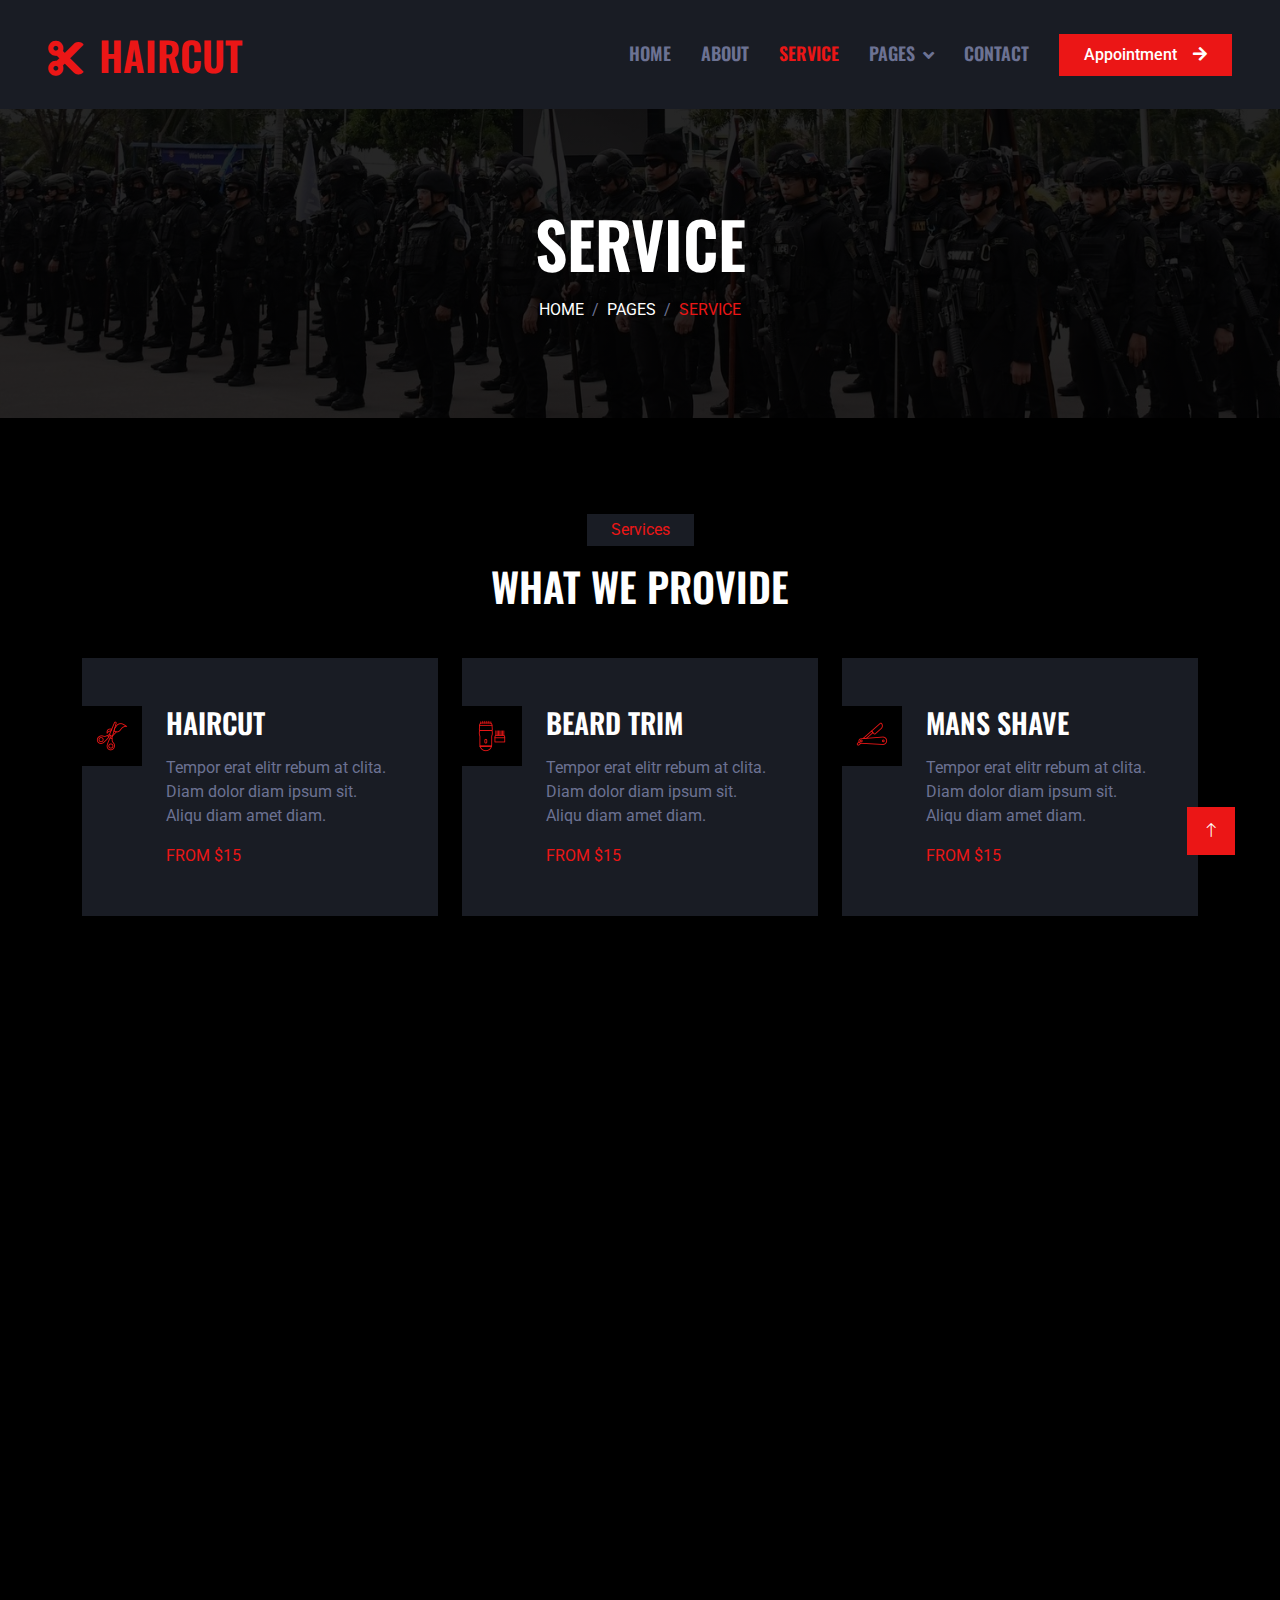
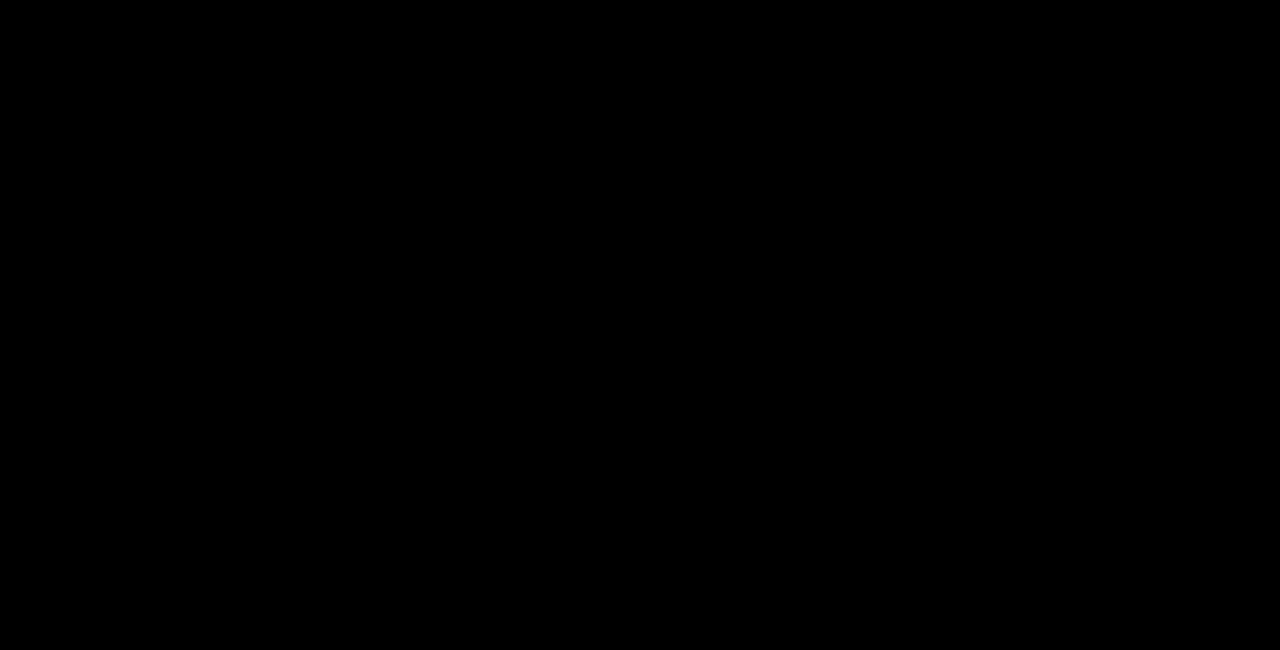
<file: events.html>
<!DOCTYPE html>
<html lang="en">

<head>
    <meta charset="utf-8">
    <title>HairCut - Hair Salon HTML Template</title>
    <meta content="width=device-width, initial-scale=1.0" name="viewport">
    <meta content="" name="keywords">
    <meta content="" name="description">

    <!-- Favicon -->
    <link href="img/favicon.ico" rel="icon">

    <!-- Google Web Fonts -->
    <link rel="preconnect" href="https://fonts.googleapis.com">
    <link rel="preconnect" href="https://fonts.gstatic.com" crossorigin>
    <link href="https://fonts.googleapis.com/css2?family=Roboto:wght@400;500&family=Oswald:wght@600&display=swap" rel="stylesheet">

    <!-- Icon Font Stylesheet -->
    <link href="https://cdnjs.cloudflare.com/ajax/libs/font-awesome/5.10.0/css/all.min.css" rel="stylesheet">
    <link href="https://cdn.jsdelivr.net/npm/bootstrap-icons@1.4.1/font/bootstrap-icons.css" rel="stylesheet">

    <!-- Libraries Stylesheet -->
    <link href="lib/animate/animate.min.css" rel="stylesheet">
    <link href="lib/owlcarousel/assets/owl.carousel.min.css" rel="stylesheet">

    <!-- Customized Bootstrap Stylesheet -->
    <link href="css/bootstrap.min.css" rel="stylesheet">

    <!-- Template Stylesheet -->
    <link href="css/style.css" rel="stylesheet">
</head>

<body>
    <!-- Spinner Start -->
    <div id="spinner" class="show bg-dark position-fixed translate-middle w-100 vh-100 top-50 start-50 d-flex align-items-center justify-content-center">
        <div class="spinner-grow text-primary" style="width: 3rem; height: 3rem;" role="status">
            <span class="sr-only">Loading...</span>
        </div>
    </div>
    <!-- Spinner End -->


    <!-- Navbar Start -->
    <nav class="navbar navbar-expand-lg bg-secondary navbar-dark sticky-top py-lg-0 px-lg-5 wow fadeIn" data-wow-delay="0.1s">
        <a href="index.html" class="navbar-brand ms-4 ms-lg-0">
            <h1 class="mb-0 text-primary text-uppercase"><i class="fa fa-cut me-3"></i>HairCut</h1>
        </a>
        <button type="button" class="navbar-toggler me-4" data-bs-toggle="collapse" data-bs-target="#navbarCollapse">
            <span class="navbar-toggler-icon"></span>
        </button>
        <div class="collapse navbar-collapse" id="navbarCollapse">
            <div class="navbar-nav ms-auto p-4 p-lg-0">
                <a href="index.html" class="nav-item nav-link">Home</a>
                <a href="about.html" class="nav-item nav-link">About</a>
                <a href="service.html" class="nav-item nav-link active">Service</a>
                <div class="nav-item dropdown">
                    <a href="#" class="nav-link dropdown-toggle" data-bs-toggle="dropdown">Pages</a>
                    <div class="dropdown-menu m-0">
                        <a href="price.html" class="dropdown-item">Pricing Plan</a>
                        <a href="team.html" class="dropdown-item">Our Barber</a>
                        <a href="open.html" class="dropdown-item">Working Hours</a>
                        <a href="testimonial.html" class="dropdown-item">Testimonial</a>
                        <a href="404.html" class="dropdown-item">404 Page</a>
                    </div>
                </div>
                <a href="contact.html" class="nav-item nav-link">Contact</a>
            </div>
            <a href="" class="btn btn-primary rounded-0 py-2 px-lg-4 d-none d-lg-block">Appointment<i class="fa fa-arrow-right ms-3"></i></a>
        </div>
    </nav>
    <!-- Navbar End -->


    <!-- Page Header Start -->
    <div class="container-fluid page-header py-5 mb-5 wow fadeIn" data-wow-delay="0.1s">
        <div class="container text-center py-5">
            <h1 class="display-3 text-white text-uppercase mb-3 animated slideInDown">Service</h1>
            <nav aria-label="breadcrumb animated slideInDown">
                <ol class="breadcrumb justify-content-center text-uppercase mb-0">
                    <li class="breadcrumb-item"><a class="text-white" href="#">Home</a></li>
                    <li class="breadcrumb-item"><a class="text-white" href="#">Pages</a></li>
                    <li class="breadcrumb-item text-primary active" aria-current="page">Service</li>
                </ol>
            </nav>
        </div>
    </div>
    <!-- Page Header End -->


    <!-- Service Start -->
    <div class="container-xxl py-5">
        <div class="container">
            <div class="text-center mx-auto mb-5 wow fadeInUp" data-wow-delay="0.1s" style="max-width: 600px;">
                <p class="d-inline-block bg-secondary text-primary py-1 px-4">Services</p>
                <h1 class="text-uppercase">What We Provide</h1>
            </div>
            <div class="row g-4">
                <div class="col-lg-4 col-md-6 wow fadeInUp" data-wow-delay="0.1s">
                    <div class="service-item position-relative overflow-hidden bg-secondary d-flex h-100 p-5 ps-0">
                        <div class="bg-dark d-flex flex-shrink-0 align-items-center justify-content-center" style="width: 60px; height: 60px;">
                            <img class="img-fluid" src="img/haircut.png" alt="">
                        </div>
                        <div class="ps-4">
                            <h3 class="text-uppercase mb-3">Haircut</h3>
                            <p>Tempor erat elitr rebum at clita. Diam dolor diam ipsum sit. Aliqu diam amet diam.</p>
                            <span class="text-uppercase text-primary">From $15</span>
                        </div>
                        <a class="btn btn-square" href=""><i class="fa fa-plus text-primary"></i></a>
                    </div>
                </div>
                <div class="col-lg-4 col-md-6 wow fadeInUp" data-wow-delay="0.3s">
                    <div class="service-item position-relative overflow-hidden bg-secondary d-flex h-100 p-5 ps-0">
                        <div class="bg-dark d-flex flex-shrink-0 align-items-center justify-content-center" style="width: 60px; height: 60px;">
                            <img class="img-fluid" src="img/beard-trim.png" alt="">
                        </div>
                        <div class="ps-4">
                            <h3 class="text-uppercase mb-3">Beard Trim</h3>
                            <p>Tempor erat elitr rebum at clita. Diam dolor diam ipsum sit. Aliqu diam amet diam.</p>
                            <span class="text-uppercase text-primary">From $15</span>
                        </div>
                        <a class="btn btn-square" href=""><i class="fa fa-plus text-primary"></i></a>
                    </div>
                </div>
                <div class="col-lg-4 col-md-6 wow fadeInUp" data-wow-delay="0.5s">
                    <div class="service-item position-relative overflow-hidden bg-secondary d-flex h-100 p-5 ps-0">
                        <div class="bg-dark d-flex flex-shrink-0 align-items-center justify-content-center" style="width: 60px; height: 60px;">
                            <img class="img-fluid" src="img/mans-shave.png" alt="">
                        </div>
                        <div class="ps-4">
                            <h3 class="text-uppercase mb-3">Mans Shave</h3>
                            <p>Tempor erat elitr rebum at clita. Diam dolor diam ipsum sit. Aliqu diam amet diam.</p>
                            <span class="text-uppercase text-primary">From $15</span>
                        </div>
                        <a class="btn btn-square" href=""><i class="fa fa-plus text-primary"></i></a>
                    </div>
                </div>
                <div class="col-lg-4 col-md-6 wow fadeInUp" data-wow-delay="0.1s">
                    <div class="service-item position-relative overflow-hidden bg-secondary d-flex h-100 p-5 ps-0">
                        <div class="bg-dark d-flex flex-shrink-0 align-items-center justify-content-center" style="width: 60px; height: 60px;">
                            <img class="img-fluid" src="img/hair-dyeing.png" alt="">
                        </div>
                        <div class="ps-4">
                            <h3 class="text-uppercase mb-3">Hair Dyeing</h3>
                            <p>Tempor erat elitr rebum at clita. Diam dolor diam ipsum sit. Aliqu diam amet diam.</p>
                            <span class="text-uppercase text-primary">From $15</span>
                        </div>
                        <a class="btn btn-square" href=""><i class="fa fa-plus text-primary"></i></a>
                    </div>
                </div>
                <div class="col-lg-4 col-md-6 wow fadeInUp" data-wow-delay="0.3s">
                    <div class="service-item position-relative overflow-hidden bg-secondary d-flex h-100 p-5 ps-0">
                        <div class="bg-dark d-flex flex-shrink-0 align-items-center justify-content-center" style="width: 60px; height: 60px;">
                            <img class="img-fluid" src="img/mustache.png" alt="">
                        </div>
                        <div class="ps-4">
                            <h3 class="text-uppercase mb-3">Mustache</h3>
                            <p>Tempor erat elitr rebum at clita. Diam dolor diam ipsum sit. Aliqu diam amet diam.</p>
                            <span class="text-uppercase text-primary">From $15</span>
                        </div>
                        <a class="btn btn-square" href=""><i class="fa fa-plus text-primary"></i></a>
                    </div>
                </div>
                <div class="col-lg-4 col-md-6 wow fadeInUp" data-wow-delay="0.5s">
                    <div class="service-item position-relative overflow-hidden bg-secondary d-flex h-100 p-5 ps-0">
                        <div class="bg-dark d-flex flex-shrink-0 align-items-center justify-content-center" style="width: 60px; height: 60px;">
                            <img class="img-fluid" src="img/stacking.png" alt="">
                        </div>
                        <div class="ps-4">
                            <h3 class="text-uppercase mb-3">Stacking</h3>
                            <p>Tempor erat elitr rebum at clita. Diam dolor diam ipsum sit. Aliqu diam amet diam.</p>
                            <span class="text-uppercase text-primary">From $15</span>
                        </div>
                        <a class="btn btn-square" href=""><i class="fa fa-plus text-primary"></i></a>
                    </div>
                </div>
            </div>
        </div>
    </div>
    <!-- Service End -->


    <!-- Testimonial Start -->
    <div class="container-xxl py-5">
        <div class="container">
            <div class="text-center mx-auto mb-5 wow fadeInUp" data-wow-delay="0.1s" style="max-width: 600px;">
                <p class="d-inline-block bg-secondary text-primary py-1 px-4">Testimonial</p>
                <h1 class="text-uppercase">What Our Clients Say!</h1>
            </div>
            <div class="owl-carousel testimonial-carousel wow fadeInUp" data-wow-delay="0.1s">
                <div class="testimonial-item text-center" data-dot="<img class='img-fluid' src='img/testimonial-1.jpg' alt=''>">
                    <h4 class="text-uppercase">Client Name</h4>
                    <p class="text-primary">Profession</p>
                    <span class="fs-5">Clita clita tempor justo dolor ipsum amet kasd amet duo justo duo duo labore sed sed. Magna ut diam sit et amet stet eos sed clita erat magna elitr erat sit sit erat at rebum justo sea clita.</span>
                </div>
                <div class="testimonial-item text-center" data-dot="<img class='img-fluid' src='img/testimonial-2.jpg' alt=''>">
                    <h4 class="text-uppercase">Client Name</h4>
                    <p class="text-primary">Profession</p>
                    <span class="fs-5">Clita clita tempor justo dolor ipsum amet kasd amet duo justo duo duo labore sed sed. Magna ut diam sit et amet stet eos sed clita erat magna elitr erat sit sit erat at rebum justo sea clita.</span>
                </div>
                <div class="testimonial-item text-center" data-dot="<img class='img-fluid' src='img/testimonial-3.jpg' alt=''>">
                    <h4 class="text-uppercase">Client Name</h4>
                    <p class="text-primary">Profession</p>
                    <span class="fs-5">Clita clita tempor justo dolor ipsum amet kasd amet duo justo duo duo labore sed sed. Magna ut diam sit et amet stet eos sed clita erat magna elitr erat sit sit erat at rebum justo sea clita.</span>
                </div>
            </div>      
        </div>
    </div>
    <!-- Testimonial End -->


    <!-- Footer Start -->
    <div class="container-fluid bg-secondary text-light footer mt-5 pt-5 wow fadeIn" data-wow-delay="0.1s">
        <div class="container py-5">
            <div class="row g-5">
                <div class="col-lg-4 col-md-6">
                    <h4 class="text-uppercase mb-4">Get In Touch</h4>
                    <div class="d-flex align-items-center mb-2">
                        <div class="btn-square bg-dark flex-shrink-0 me-3">
                            <span class="fa fa-map-marker-alt text-primary"></span>
                        </div>
                        <span>123 Street, New York, USA</span>
                    </div>
                    <div class="d-flex align-items-center mb-2">
                        <div class="btn-square bg-dark flex-shrink-0 me-3">
                            <span class="fa fa-phone-alt text-primary"></span>
                        </div>
                        <span>+012 345 67890</span>
                    </div>
                    <div class="d-flex align-items-center">
                        <div class="btn-square bg-dark flex-shrink-0 me-3">
                            <span class="fa fa-envelope-open text-primary"></span>
                        </div>
                        <span>info@example.com</span>
                    </div>
                </div>
                <div class="col-lg-4 col-md-6">
                    <h4 class="text-uppercase mb-4">Quick Links</h4>
                    <a class="btn btn-link" href="">About Us</a>
                    <a class="btn btn-link" href="">Contact Us</a>
                    <a class="btn btn-link" href="">Our Services</a>
                    <a class="btn btn-link" href="">Terms & Condition</a>
                    <a class="btn btn-link" href="">Support</a>
                </div>
                <div class="col-lg-4 col-md-6">
                    <h4 class="text-uppercase mb-4">Newsletter</h4>
                    <div class="position-relative mb-4">
                        <input class="form-control border-0 w-100 py-3 ps-4 pe-5" type="text" placeholder="Your email">
                        <button type="button" class="btn btn-primary py-2 position-absolute top-0 end-0 mt-2 me-2">SignUp</button>
                    </div>
                    <div class="d-flex pt-1 m-n1">
                        <a class="btn btn-lg-square btn-dark text-primary m-1" href=""><i class="fab fa-twitter"></i></a>
                        <a class="btn btn-lg-square btn-dark text-primary m-1" href=""><i class="fab fa-facebook-f"></i></a>
                        <a class="btn btn-lg-square btn-dark text-primary m-1" href=""><i class="fab fa-youtube"></i></a>
                        <a class="btn btn-lg-square btn-dark text-primary m-1" href=""><i class="fab fa-linkedin-in"></i></a>
                    </div>
                </div>
            </div>
        </div>
        <div class="container">
            <div class="copyright">
                <div class="row">
                    <div class="col-md-6 text-center text-md-start mb-3 mb-md-0">
                        &copy; <a class="border-bottom" href="#">Your Site Name</a>, All Right Reserved.
                    </div>
                    <div class="col-md-6 text-center text-md-end">
                        <!--/*** This template is free as long as you keep the footer author’s credit link/attribution link/backlink. If you'd like to use the template without the footer author’s credit link/attribution link/backlink, you can purchase the Credit Removal License from "https://htmlcodex.com/credit-removal". Thank you for your support. ***/-->
                        Designed By <a class="border-bottom" href="https://htmlcodex.com">HTML Codex</a>
                    </div>
                </div>
            </div>
        </div>
    </div>
    <!-- Footer End -->


    <!-- Back to Top -->
    <a href="#" class="btn btn-primary btn-lg-square back-to-top"><i class="bi bi-arrow-up"></i></a>


    <!-- JavaScript Libraries -->
    <script src="https://code.jquery.com/jquery-3.4.1.min.js"></script>
    <script src="https://cdn.jsdelivr.net/npm/bootstrap@5.0.0/dist/js/bootstrap.bundle.min.js"></script>
    <script src="lib/wow/wow.min.js"></script>
    <script src="lib/easing/easing.min.js"></script>
    <script src="lib/waypoints/waypoints.min.js"></script>
    <script src="lib/owlcarousel/owl.carousel.min.js"></script>

    <!-- Template Javascript -->
    <script src="js/main.js"></script>
</body>

</html>
</file>
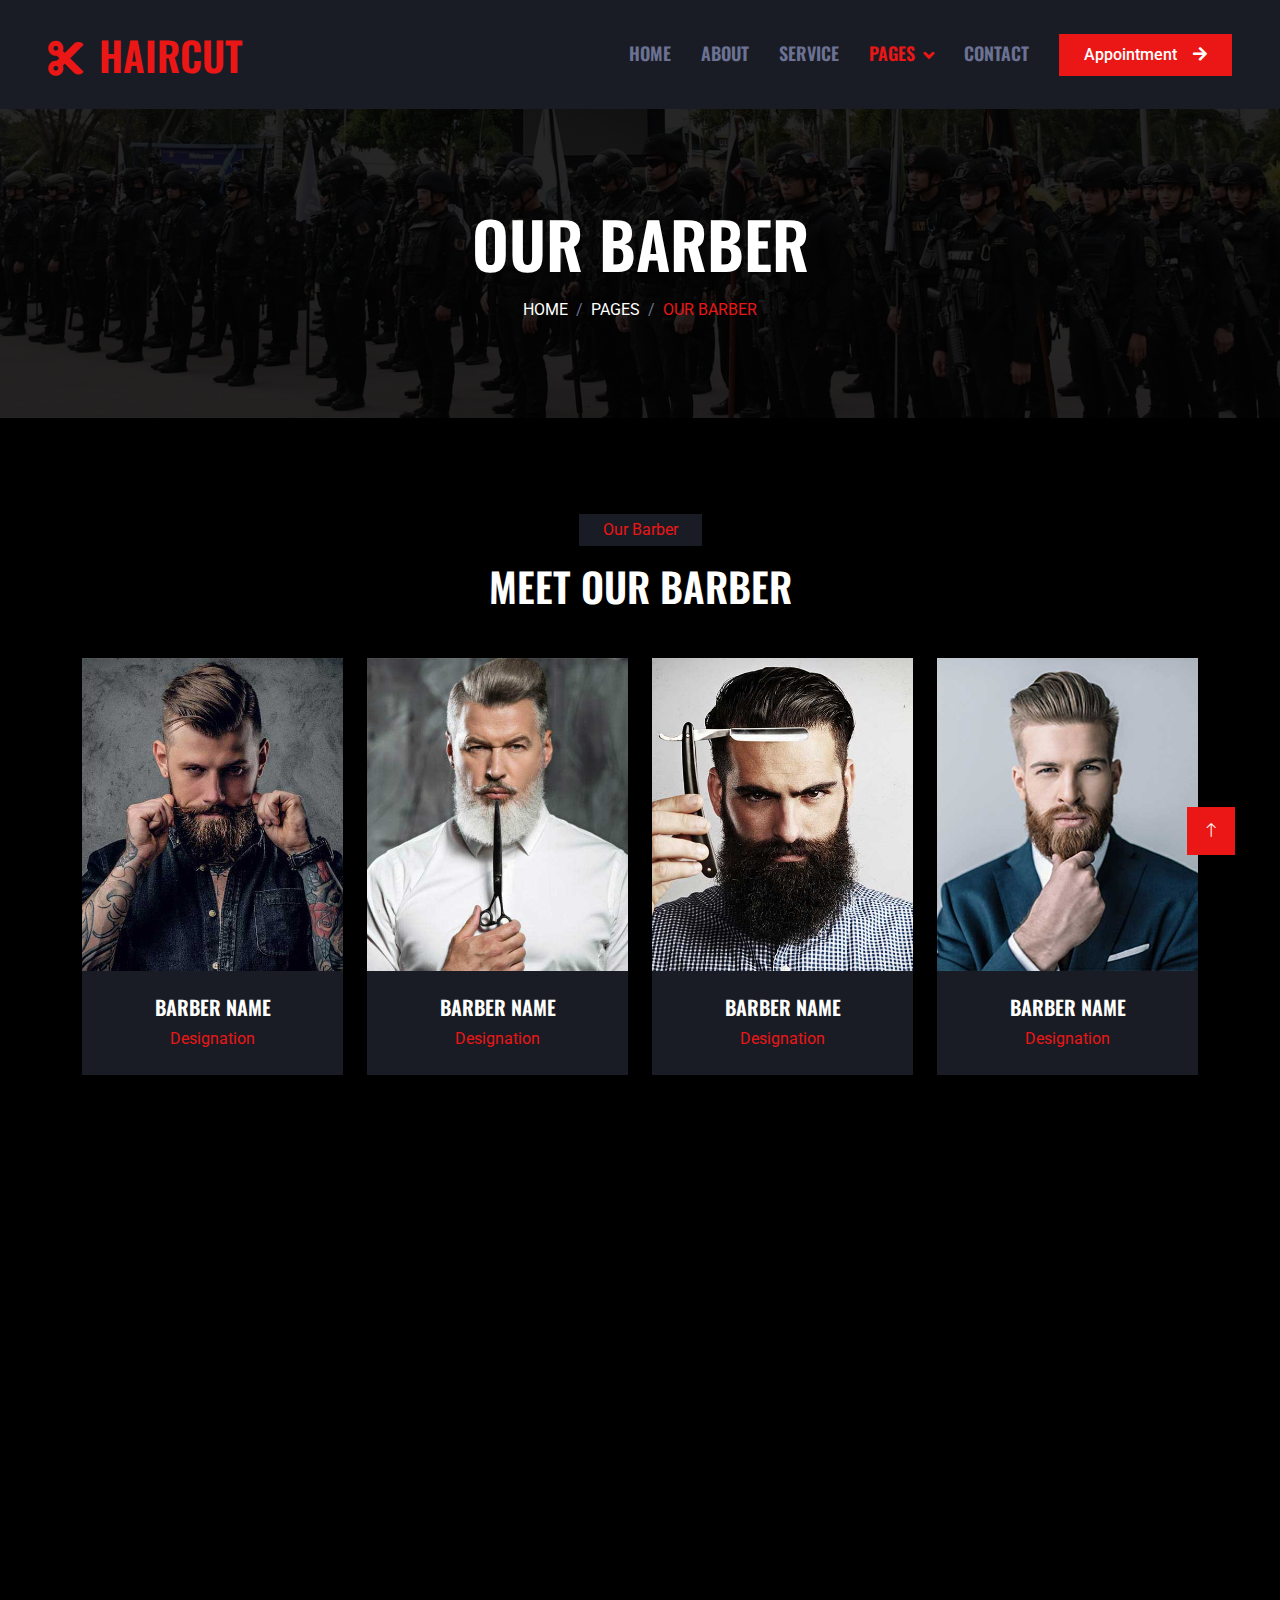
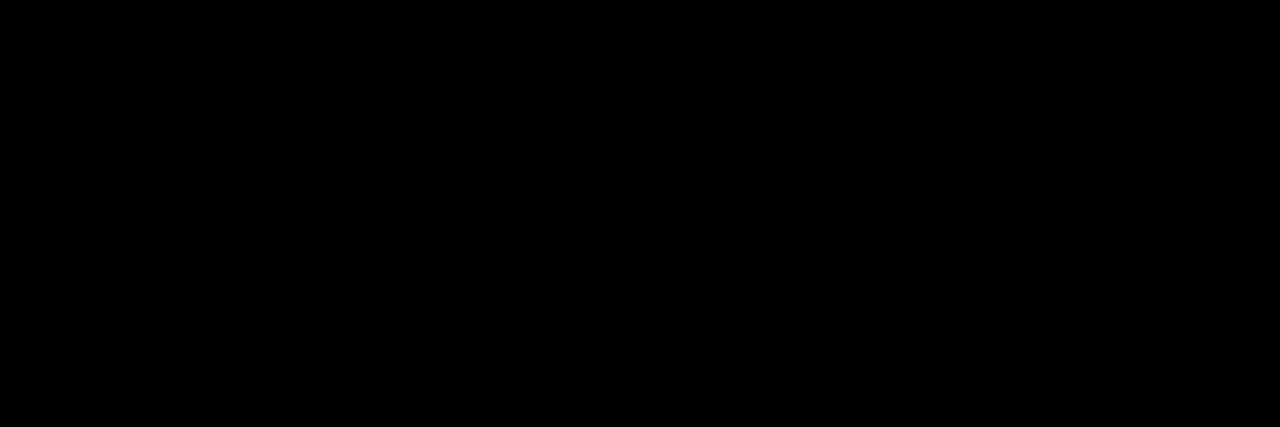
<file: team.html>
<!DOCTYPE html>
<html lang="en">

<head>
    <meta charset="utf-8">
    <title>HairCut - Hair Salon HTML Template</title>
    <meta content="width=device-width, initial-scale=1.0" name="viewport">
    <meta content="" name="keywords">
    <meta content="" name="description">

    <!-- Favicon -->
    <link href="img/favicon.ico" rel="icon">

    <!-- Google Web Fonts -->
    <link rel="preconnect" href="https://fonts.googleapis.com">
    <link rel="preconnect" href="https://fonts.gstatic.com" crossorigin>
    <link href="https://fonts.googleapis.com/css2?family=Roboto:wght@400;500&family=Oswald:wght@600&display=swap" rel="stylesheet">

    <!-- Icon Font Stylesheet -->
    <link href="https://cdnjs.cloudflare.com/ajax/libs/font-awesome/5.10.0/css/all.min.css" rel="stylesheet">
    <link href="https://cdn.jsdelivr.net/npm/bootstrap-icons@1.4.1/font/bootstrap-icons.css" rel="stylesheet">

    <!-- Libraries Stylesheet -->
    <link href="lib/animate/animate.min.css" rel="stylesheet">
    <link href="lib/owlcarousel/assets/owl.carousel.min.css" rel="stylesheet">

    <!-- Customized Bootstrap Stylesheet -->
    <link href="css/bootstrap.min.css" rel="stylesheet">

    <!-- Template Stylesheet -->
    <link href="css/style.css" rel="stylesheet">
</head>

<body>
    <!-- Spinner Start -->
    <div id="spinner" class="show bg-dark position-fixed translate-middle w-100 vh-100 top-50 start-50 d-flex align-items-center justify-content-center">
        <div class="spinner-grow text-primary" style="width: 3rem; height: 3rem;" role="status">
            <span class="sr-only">Loading...</span>
        </div>
    </div>
    <!-- Spinner End -->


    <!-- Navbar Start -->
    <nav class="navbar navbar-expand-lg bg-secondary navbar-dark sticky-top py-lg-0 px-lg-5 wow fadeIn" data-wow-delay="0.1s">
        <a href="index.html" class="navbar-brand ms-4 ms-lg-0">
            <h1 class="mb-0 text-primary text-uppercase"><i class="fa fa-cut me-3"></i>HairCut</h1>
        </a>
        <button type="button" class="navbar-toggler me-4" data-bs-toggle="collapse" data-bs-target="#navbarCollapse">
            <span class="navbar-toggler-icon"></span>
        </button>
        <div class="collapse navbar-collapse" id="navbarCollapse">
            <div class="navbar-nav ms-auto p-4 p-lg-0">
                <a href="index.html" class="nav-item nav-link">Home</a>
                <a href="about.html" class="nav-item nav-link">About</a>
                <a href="service.html" class="nav-item nav-link">Service</a>
                <div class="nav-item dropdown">
                    <a href="#" class="nav-link dropdown-toggle active" data-bs-toggle="dropdown">Pages</a>
                    <div class="dropdown-menu m-0">
                        <a href="price.html" class="dropdown-item">Pricing Plan</a>
                        <a href="team.html" class="dropdown-item active">Our Barber</a>
                        <a href="open.html" class="dropdown-item">Working Hours</a>
                        <a href="testimonial.html" class="dropdown-item">Testimonial</a>
                        <a href="404.html" class="dropdown-item">404 Page</a>
                    </div>
                </div>
                <a href="contact.html" class="nav-item nav-link">Contact</a>
            </div>
            <a href="" class="btn btn-primary rounded-0 py-2 px-lg-4 d-none d-lg-block">Appointment<i class="fa fa-arrow-right ms-3"></i></a>
        </div>
    </nav>
    <!-- Navbar End -->


    <!-- Page Header Start -->
    <div class="container-fluid page-header py-5 mb-5 wow fadeIn" data-wow-delay="0.1s">
        <div class="container text-center py-5">
            <h1 class="display-3 text-white text-uppercase mb-3 animated slideInDown">Our Barber</h1>
            <nav aria-label="breadcrumb animated slideInDown">
                <ol class="breadcrumb justify-content-center text-uppercase mb-0">
                    <li class="breadcrumb-item"><a class="text-white" href="#">Home</a></li>
                    <li class="breadcrumb-item"><a class="text-white" href="#">Pages</a></li>
                    <li class="breadcrumb-item text-primary active" aria-current="page">Our Barber</li>
                </ol>
            </nav>
        </div>
    </div>
    <!-- Page Header End -->


    <!-- Team Start -->
    <div class="container-xxl py-5">
        <div class="container">
            <div class="text-center mx-auto mb-5 wow fadeInUp" data-wow-delay="0.1s" style="max-width: 600px;">
                <p class="d-inline-block bg-secondary text-primary py-1 px-4">Our Barber</p>
                <h1 class="text-uppercase">Meet Our Barber</h1>
            </div>
            <div class="row g-4">
                <div class="col-lg-3 col-md-6 wow fadeInUp" data-wow-delay="0.1s">
                    <div class="team-item">
                        <div class="team-img position-relative overflow-hidden">
                            <img class="img-fluid" src="img/team-1.jpg" alt="">
                            <div class="team-social">
                                <a class="btn btn-square" href=""><i class="fab fa-facebook-f"></i></a>
                                <a class="btn btn-square" href=""><i class="fab fa-twitter"></i></a>
                                <a class="btn btn-square" href=""><i class="fab fa-instagram"></i></a>
                            </div>
                        </div>
                        <div class="bg-secondary text-center p-4">
                            <h5 class="text-uppercase">Barber Name</h5>
                            <span class="text-primary">Designation</span>
                        </div>
                    </div>
                </div>
                <div class="col-lg-3 col-md-6 wow fadeInUp" data-wow-delay="0.3s">
                    <div class="team-item">
                        <div class="team-img position-relative overflow-hidden">
                            <img class="img-fluid" src="img/team-2.jpg" alt="">
                            <div class="team-social">
                                <a class="btn btn-square" href=""><i class="fab fa-facebook-f"></i></a>
                                <a class="btn btn-square" href=""><i class="fab fa-twitter"></i></a>
                                <a class="btn btn-square" href=""><i class="fab fa-instagram"></i></a>
                            </div>
                        </div>
                        <div class="bg-secondary text-center p-4">
                            <h5 class="text-uppercase">Barber Name</h5>
                            <span class="text-primary">Designation</span>
                        </div>
                    </div>
                </div>
                <div class="col-lg-3 col-md-6 wow fadeInUp" data-wow-delay="0.5s">
                    <div class="team-item">
                        <div class="team-img position-relative overflow-hidden">
                            <img class="img-fluid" src="img/team-3.jpg" alt="">
                            <div class="team-social">
                                <a class="btn btn-square" href=""><i class="fab fa-facebook-f"></i></a>
                                <a class="btn btn-square" href=""><i class="fab fa-twitter"></i></a>
                                <a class="btn btn-square" href=""><i class="fab fa-instagram"></i></a>
                            </div>
                        </div>
                        <div class="bg-secondary text-center p-4">
                            <h5 class="text-uppercase">Barber Name</h5>
                            <span class="text-primary">Designation</span>
                        </div>
                    </div>
                </div>
                <div class="col-lg-3 col-md-6 wow fadeInUp" data-wow-delay="0.7s">
                    <div class="team-item">
                        <div class="team-img position-relative overflow-hidden">
                            <img class="img-fluid" src="img/team-4.jpg" alt="">
                            <div class="team-social">
                                <a class="btn btn-square" href=""><i class="fab fa-facebook-f"></i></a>
                                <a class="btn btn-square" href=""><i class="fab fa-twitter"></i></a>
                                <a class="btn btn-square" href=""><i class="fab fa-instagram"></i></a>
                            </div>
                        </div>
                        <div class="bg-secondary text-center p-4">
                            <h5 class="text-uppercase">Barber Name</h5>
                            <span class="text-primary">Designation</span>
                        </div>
                    </div>
                </div>
                <div class="col-lg-3 col-md-6 wow fadeInUp" data-wow-delay="0.1s">
                    <div class="team-item">
                        <div class="team-img position-relative overflow-hidden">
                            <img class="img-fluid" src="img/team-2.jpg" alt="">
                            <div class="team-social">
                                <a class="btn btn-square" href=""><i class="fab fa-facebook-f"></i></a>
                                <a class="btn btn-square" href=""><i class="fab fa-twitter"></i></a>
                                <a class="btn btn-square" href=""><i class="fab fa-instagram"></i></a>
                            </div>
                        </div>
                        <div class="bg-secondary text-center p-4">
                            <h5 class="text-uppercase">Barber Name</h5>
                            <span class="text-primary">Designation</span>
                        </div>
                    </div>
                </div>
                <div class="col-lg-3 col-md-6 wow fadeInUp" data-wow-delay="0.3s">
                    <div class="team-item">
                        <div class="team-img position-relative overflow-hidden">
                            <img class="img-fluid" src="img/team-3.jpg" alt="">
                            <div class="team-social">
                                <a class="btn btn-square" href=""><i class="fab fa-facebook-f"></i></a>
                                <a class="btn btn-square" href=""><i class="fab fa-twitter"></i></a>
                                <a class="btn btn-square" href=""><i class="fab fa-instagram"></i></a>
                            </div>
                        </div>
                        <div class="bg-secondary text-center p-4">
                            <h5 class="text-uppercase">Barber Name</h5>
                            <span class="text-primary">Designation</span>
                        </div>
                    </div>
                </div>
                <div class="col-lg-3 col-md-6 wow fadeInUp" data-wow-delay="0.5s">
                    <div class="team-item">
                        <div class="team-img position-relative overflow-hidden">
                            <img class="img-fluid" src="img/team-4.jpg" alt="">
                            <div class="team-social">
                                <a class="btn btn-square" href=""><i class="fab fa-facebook-f"></i></a>
                                <a class="btn btn-square" href=""><i class="fab fa-twitter"></i></a>
                                <a class="btn btn-square" href=""><i class="fab fa-instagram"></i></a>
                            </div>
                        </div>
                        <div class="bg-secondary text-center p-4">
                            <h5 class="text-uppercase">Barber Name</h5>
                            <span class="text-primary">Designation</span>
                        </div>
                    </div>
                </div>
                <div class="col-lg-3 col-md-6 wow fadeInUp" data-wow-delay="0.7s">
                    <div class="team-item">
                        <div class="team-img position-relative overflow-hidden">
                            <img class="img-fluid" src="img/team-1.jpg" alt="">
                            <div class="team-social">
                                <a class="btn btn-square" href=""><i class="fab fa-facebook-f"></i></a>
                                <a class="btn btn-square" href=""><i class="fab fa-twitter"></i></a>
                                <a class="btn btn-square" href=""><i class="fab fa-instagram"></i></a>
                            </div>
                        </div>
                        <div class="bg-secondary text-center p-4">
                            <h5 class="text-uppercase">Barber Name</h5>
                            <span class="text-primary">Designation</span>
                        </div>
                    </div>
                </div>
            </div>
        </div>
    </div>
    <!-- Team End -->


    <!-- Footer Start -->
    <div class="container-fluid bg-secondary text-light footer mt-5 pt-5 wow fadeIn" data-wow-delay="0.1s">
        <div class="container py-5">
            <div class="row g-5">
                <div class="col-lg-4 col-md-6">
                    <h4 class="text-uppercase mb-4">Get In Touch</h4>
                    <div class="d-flex align-items-center mb-2">
                        <div class="btn-square bg-dark flex-shrink-0 me-3">
                            <span class="fa fa-map-marker-alt text-primary"></span>
                        </div>
                        <span>123 Street, New York, USA</span>
                    </div>
                    <div class="d-flex align-items-center mb-2">
                        <div class="btn-square bg-dark flex-shrink-0 me-3">
                            <span class="fa fa-phone-alt text-primary"></span>
                        </div>
                        <span>+012 345 67890</span>
                    </div>
                    <div class="d-flex align-items-center">
                        <div class="btn-square bg-dark flex-shrink-0 me-3">
                            <span class="fa fa-envelope-open text-primary"></span>
                        </div>
                        <span>info@example.com</span>
                    </div>
                </div>
                <div class="col-lg-4 col-md-6">
                    <h4 class="text-uppercase mb-4">Quick Links</h4>
                    <a class="btn btn-link" href="">About Us</a>
                    <a class="btn btn-link" href="">Contact Us</a>
                    <a class="btn btn-link" href="">Our Services</a>
                    <a class="btn btn-link" href="">Terms & Condition</a>
                    <a class="btn btn-link" href="">Support</a>
                </div>
                <div class="col-lg-4 col-md-6">
                    <h4 class="text-uppercase mb-4">Newsletter</h4>
                    <div class="position-relative mb-4">
                        <input class="form-control border-0 w-100 py-3 ps-4 pe-5" type="text" placeholder="Your email">
                        <button type="button" class="btn btn-primary py-2 position-absolute top-0 end-0 mt-2 me-2">SignUp</button>
                    </div>
                    <div class="d-flex pt-1 m-n1">
                        <a class="btn btn-lg-square btn-dark text-primary m-1" href=""><i class="fab fa-twitter"></i></a>
                        <a class="btn btn-lg-square btn-dark text-primary m-1" href=""><i class="fab fa-facebook-f"></i></a>
                        <a class="btn btn-lg-square btn-dark text-primary m-1" href=""><i class="fab fa-youtube"></i></a>
                        <a class="btn btn-lg-square btn-dark text-primary m-1" href=""><i class="fab fa-linkedin-in"></i></a>
                    </div>
                </div>
            </div>
        </div>
        <div class="container">
            <div class="copyright">
                <div class="row">
                    <div class="col-md-6 text-center text-md-start mb-3 mb-md-0">
                        &copy; <a class="border-bottom" href="#">Your Site Name</a>, All Right Reserved.
                    </div>
                    <div class="col-md-6 text-center text-md-end">
                        <!--/*** This template is free as long as you keep the footer author’s credit link/attribution link/backlink. If you'd like to use the template without the footer author’s credit link/attribution link/backlink, you can purchase the Credit Removal License from "https://htmlcodex.com/credit-removal". Thank you for your support. ***/-->
                        Designed By <a class="border-bottom" href="https://htmlcodex.com">HTML Codex</a>
                    </div>
                </div>
            </div>
        </div>
    </div>
    <!-- Footer End -->


    <!-- Back to Top -->
    <a href="#" class="btn btn-primary btn-lg-square back-to-top"><i class="bi bi-arrow-up"></i></a>


    <!-- JavaScript Libraries -->
    <script src="https://code.jquery.com/jquery-3.4.1.min.js"></script>
    <script src="https://cdn.jsdelivr.net/npm/bootstrap@5.0.0/dist/js/bootstrap.bundle.min.js"></script>
    <script src="lib/wow/wow.min.js"></script>
    <script src="lib/easing/easing.min.js"></script>
    <script src="lib/waypoints/waypoints.min.js"></script>
    <script src="lib/owlcarousel/owl.carousel.min.js"></script>

    <!-- Template Javascript -->
    <script src="js/main.js"></script>
</body>

</html>
</file>
<file: css/style.css>
/********** Template CSS **********/
:root {
  --primary: #eb1616;
  --secondary: #191c24;
  --light: #6c7293;
  --dark: #000000;
}

.back-to-top {
  position: fixed;
  display: none;
  right: 45px;
  bottom: 45px;
  z-index: 99;
}

/*** Spinner ***/
#spinner {
  opacity: 0;
  visibility: hidden;
  transition: opacity 0.5s ease-out, visibility 0s linear 0.5s;
  z-index: 99999;
}

#spinner.show {
  transition: opacity 0.5s ease-out, visibility 0s linear 0s;
  visibility: visible;
  opacity: 1;
}

/*** Button ***/
.btn {
  font-weight: 500;
  transition: 0.5s;
}

.btn-square {
  width: 38px;
  height: 38px;
}

.btn-sm-square {
  width: 32px;
  height: 32px;
}

.btn-lg-square {
  width: 48px;
  height: 48px;
}

.btn-square,
.btn-sm-square,
.btn-lg-square {
  padding: 0;
  display: flex;
  align-items: center;
  justify-content: center;
  font-weight: normal;
}

/*** Navbar ***/
.navbar .dropdown-toggle::after {
  border: none;
  content: "\f107";
  font-family: "Font Awesome 5 Free";
  font-weight: 900;
  vertical-align: middle;
  margin-left: 8px;
}

.navbar .navbar-nav .nav-link {
  margin-right: 30px;
  padding: 40px 0;
  color: var(--light);
  font-family: "Oswald", sans-serif;
  font-size: 18px;
  font-weight: 600;
  text-transform: uppercase;
  outline: none;
}

.navbar .navbar-nav .nav-link:hover,
.navbar .navbar-nav .nav-link.active {
  color: var(--primary);
}

.navbar.sticky-top {
  top: -100px;
  transition: 0.5s;
}

@media (max-width: 991.98px) {
  .navbar .navbar-nav .nav-link,
  .navbar.shadow-sm .navbar-nav .nav-link {
    margin-right: 0;
    padding: 10px 0;
  }

  .navbar .navbar-nav {
    margin-top: 8px;
    border-top: 1px solid var(--light);
  }
}

@media (min-width: 992px) {
  .navbar.shadow-sm .navbar-nav .nav-link {
    padding: 20px 0;
  }

  .navbar .nav-item .dropdown-menu {
    display: block;
    border: none;
    margin-top: 0;
    top: 150%;
    opacity: 0;
    visibility: hidden;
    transition: 0.5s;
  }

  .navbar .nav-item:hover .dropdown-menu {
    top: 100%;
    visibility: visible;
    transition: 0.5s;
    opacity: 1;
  }
}

/*** Header ***/
.carousel-caption {
  top: 0;
  left: 0;
  right: 0;
  bottom: 0;
  background: rgba(0, 0, 0, 0.85);
  z-index: 1;
}

.carousel-control-prev,
.carousel-control-next {
  width: 10%;
}

.carousel-control-prev-icon,
.carousel-control-next-icon {
  width: 3rem;
  height: 3rem;
}

@media (max-width: 768px) {
  #header-carousel .carousel-item {
    position: relative;
    min-height: 450px;
  }

  #header-carousel .carousel-item img {
    position: absolute;
    width: 100%;
    height: 100%;
    object-fit: cover;
  }
}

.page-header {
  background: linear-gradient(rgba(0, 0, 0, 0.85), rgba(0, 0, 0, 0.85)),
    url(../img/sw1.jpg) center center no-repeat;
  background-size: cover;
}

.breadcrumb-item + .breadcrumb-item::before {
  color: var(--light);
}

/*** Service ***/
.service-item .btn {
  position: absolute;
  right: -50px;
  bottom: -50px;
  width: 50px;
  height: 50px;
  color: var(--primary);
  background: var(--dark);
  opacity: 0;
}

.service-item:hover .btn {
  right: 0;
  bottom: 0;
  opacity: 1;
}

/*** Team ***/
.team-item .team-img::before,
.team-item .team-img::after {
  position: absolute;
  content: "";
  width: 0;
  height: 100%;
  top: 0;
  left: 0;
  background: rgba(0, 0, 0, 0.85);
  transition: 0.5s;
}

.team-item .team-img::after {
  left: auto;
  right: 0;
}

.team-item:hover .team-img::before,
.team-item:hover .team-img::after {
  width: 50%;
}

.team-item .team-img .team-social {
  position: absolute;
  width: 100%;
  height: 100%;
  top: 0;
  left: 0;
  display: flex;
  align-items: center;
  justify-content: center;
  transition: 0.5s;
  z-index: 3;
  opacity: 0;
}

.team-item:hover .team-img .team-social {
  transition-delay: 0.3s;
  opacity: 1;
}

.team-item .team-social .btn {
  display: inline-flex;
  margin: 0 3px;
  color: var(--primary);
  background: var(--dark);
}

.team-item .team-social .btn:hover {
  color: #ffffff;
  background: var(--primary);
}

/*** Testimonial ***/
.testimonial-carousel {
  max-width: 700px;
  margin: 0 auto;
}

.testimonial-carousel .owl-dots {
  margin-top: 35px;
  height: 100px;
  display: flex;
  align-items: center;
  justify-content: center;
}

.testimonial-carousel .owl-dots .owl-dot {
  width: 60px;
  height: 60px;
  margin: 0 5px;
  padding: 10px;
  background: var(--secondary);
  transition: 0.5s;
}

.testimonial-carousel .owl-dots .owl-dot.active {
  width: 100px;
  height: 100px;
}

.testimonial-carousel .owl-dots .owl-dot img {
  opacity: 0.1;
  transition: 0.5s;
}

.testimonial-carousel .owl-dots .owl-dot.active img {
  opacity: 1;
}

/*** Footer ***/
.footer .btn.btn-link {
  display: block;
  margin-bottom: 5px;
  padding: 0;
  text-align: left;
  color: var(--light);
  font-size: 15px;
  font-weight: normal;
  text-transform: capitalize;
  transition: 0.3s;
}

.footer .btn.btn-link::before {
  position: relative;
  content: "\f105";
  font-family: "Font Awesome 5 Free";
  font-weight: 900;
  margin-right: 10px;
}

.footer .btn.btn-link:hover {
  color: var(--primary);
  letter-spacing: 1px;
  box-shadow: none;
}

.footer .copyright {
  padding: 1.5rem;
  font-size: 15px;
  background: var(--dark);
}

.footer .copyright a {
  color: var(--light);
}

.footer .copyright a:hover {
  color: var(--primary);
}

.loading-logo {
  width: 120px; /* adjust to your preferred size */
  animation: spinBounce 4s infinite ease-in-out;
}

@keyframes spinBounce {
  0% {
    transform: rotate(0deg) translateY(0);
  }
  25% {
    transform: rotate(90deg) translateY(-10px);
  }
  50% {
    transform: rotate(180deg) translateY(0);
  }
  75% {
    transform: rotate(270deg) translateY(-10px);
  }
  100% {
    transform: rotate(360deg) translateY(0);
  }
}

.carousel-img {
  max-height: 600px; /* adjust to desired height */
  object-fit: cover; /* keeps aspect ratio, crops excess */
  width: 100%;
}

.border-red {
  border: 4px solid red; /* thickness and color */
  box-sizing: border-box; /* ensures border doesn't stretch outside */
}

.service-item {
  position: relative;
  overflow: hidden;
  transition: all 0.3s ease;
}

.service-item .hover-image {
  position: absolute;
  inset: 0;
  width: 100%;
  height: 100%;
  opacity: 0;
  transition: opacity 0.3s ease;
  z-index: 1;
}

.service-item .hover-image img {
  width: 100%;
  height: 100%;
  object-fit: cover;
  opacity: 0.5;
}

.service-item:hover .hover-image {
  opacity: 1;
}

.service-item > .bg-dark,
.service-item > .ps-4 {
  position: relative;
  z-index: 2; /* keep text and icon above the image */
}
</file>
